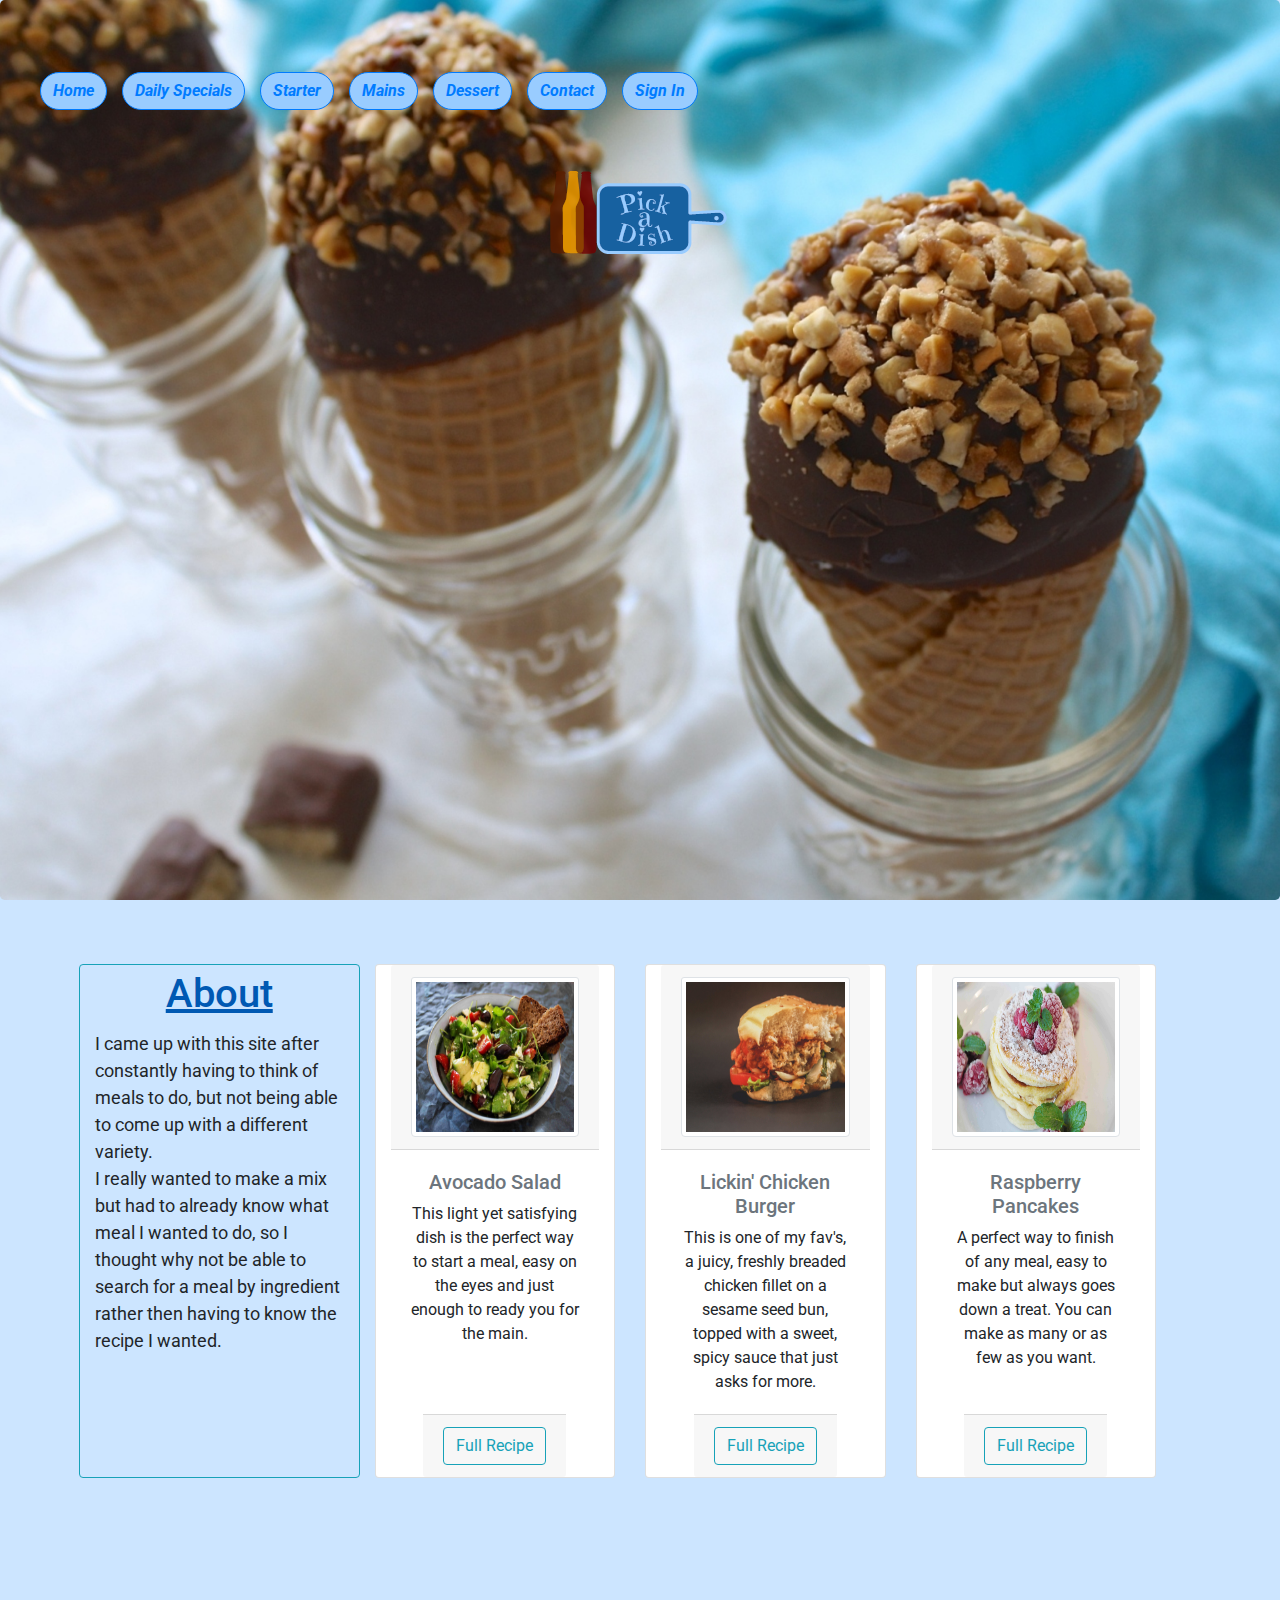
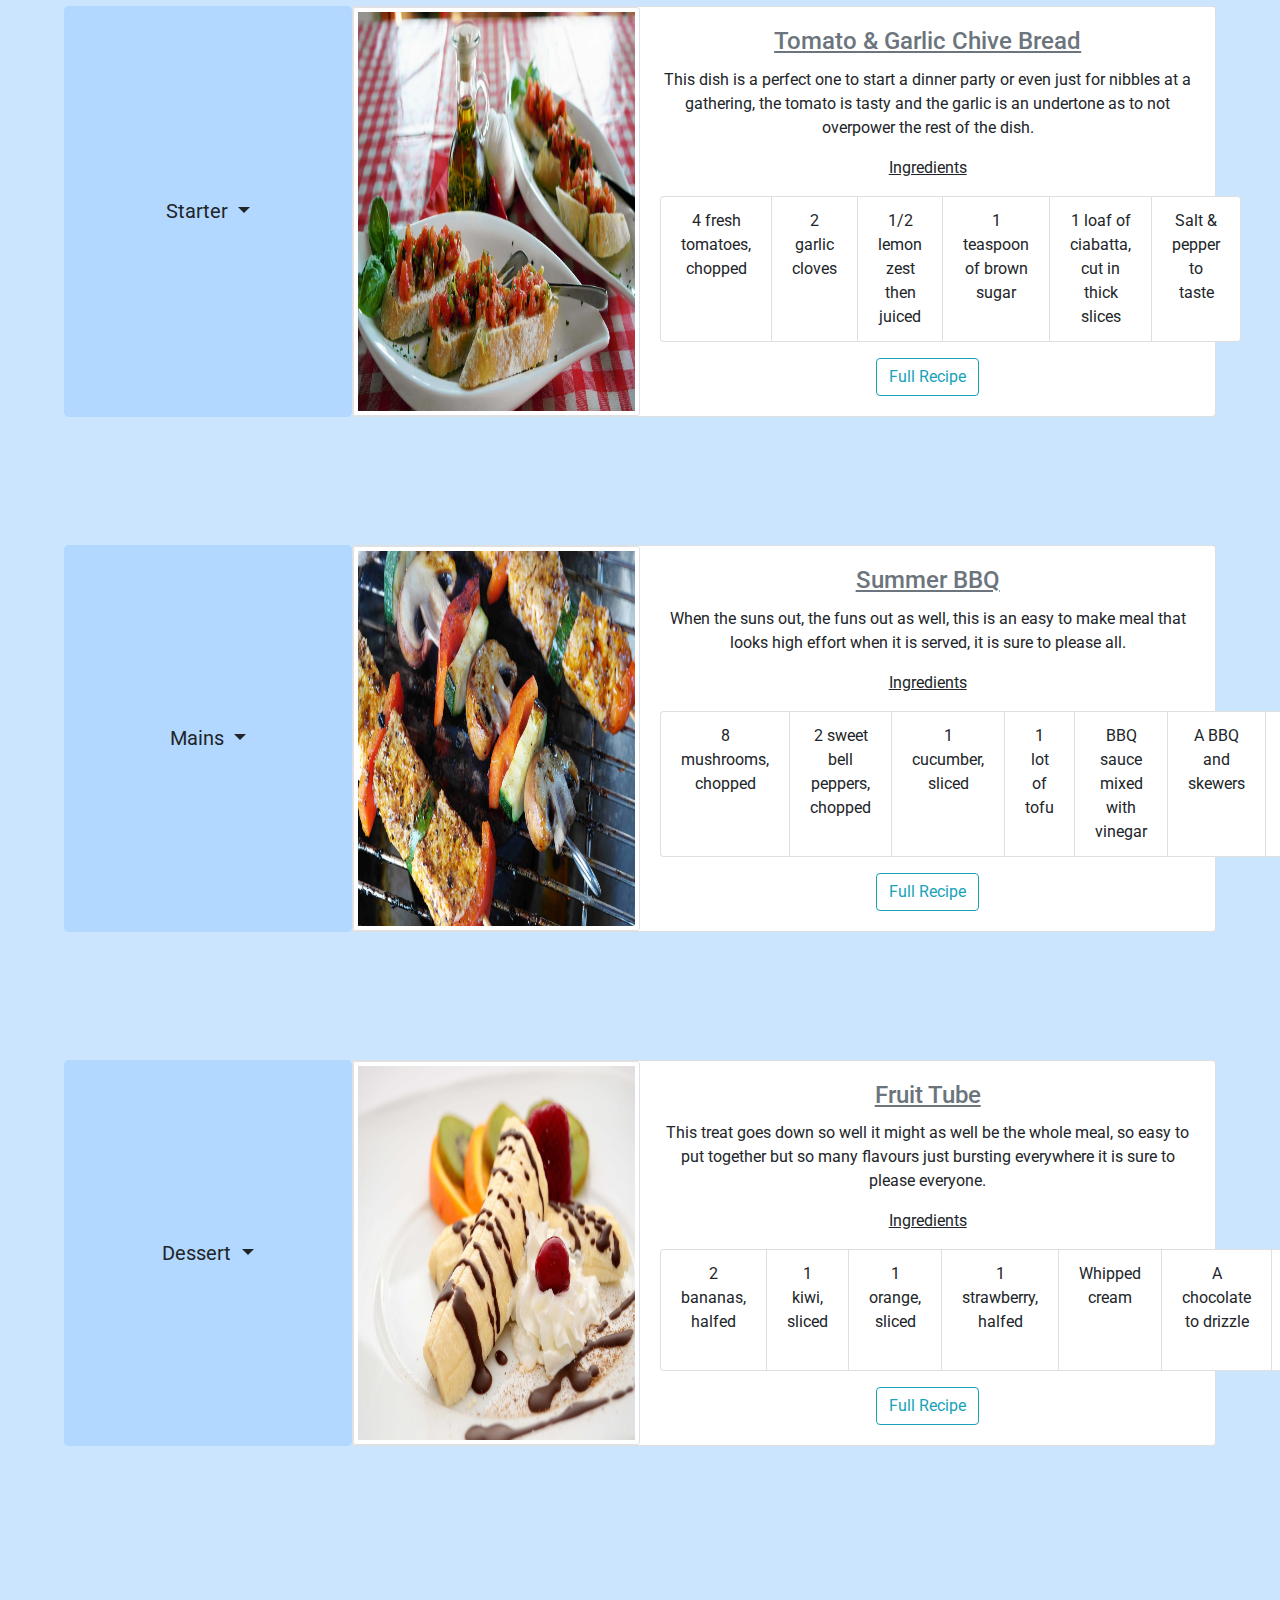
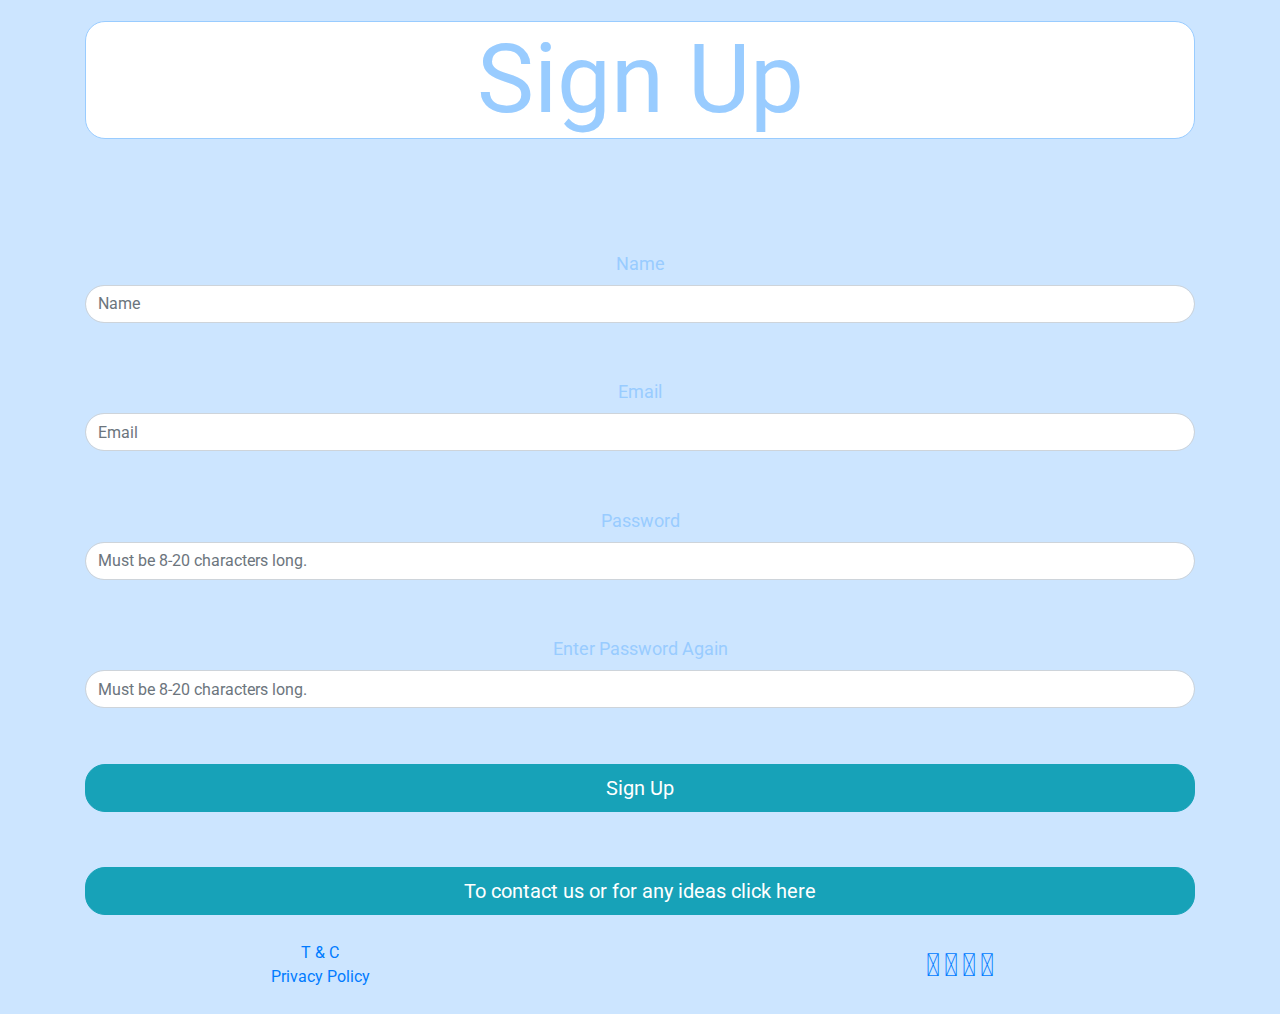
<file: index.html>
<!DOCTYPE html>
<html lang="en">

<head>

    <!---------------------------Viewport--------------------------------->

    <meta charset="UTF-8">
    <meta name="viewport" content="width=device-width, initial-scale=1.0">
    <meta http-equiv="X-UA-Compatible" content="ie=edge">
    <!------------------- Bootstrap & Fontawesome CSS --------------------->
    <link rel="stylesheet" href="https://stackpath.bootstrapcdn.com/bootstrap/4.3.1/css/bootstrap.min.css" integrity="sha384-ggOyR0iXCbMQv3Xipma34MD+dH/1fQ784/j6cY/iJTQUOhcWr7x9JvoRxT2MZw1T" crossorigin="anonymous">
    <script src="https://stackpath.bootstrapcdn.com/bootstrap/4.3.1/js/bootstrap.min.js" integrity="sha384-JjSmVgyd0p3pXB1rRibZUAYoIIy6OrQ6VrjIEaFf/nJGzIxFDsf4x0xIM+B07jRM" crossorigin="anonymous"></script>
    <link rel="stylesheet" href="https://stackpath.bootstrapcdn.com/font-awesome/4.7.0/css/font-awesome.min.css" type="text/css" />
    <link rel="stylesheet" href="https://use.fontawesome.com/releases/v5.7.2/css/all.css" integrity="sha384-fnmOCqbTlWIlj8LyTjo7mOUStjsKC4pOpQbqyi7RrhN7udi9RwhKkMHpvLbHG9Sr" crossorigin="anonymous">
    <link rel="stylesheet" href="assets/css/style.css" type="text/css" />
    <title>Project One</title>
</head>

<body>

    <!------------------------Navbar/Header-------------------------------->

    <div class="jumbotron" id="cover">
        <nav class="nav navbar-default nav-center navbar-fixed-top navbar-expand-md">
            <button class="navbar-toggler btn-nav" type="button" data-toggle="collapse" data-target="#navbarToggler" aria-controls="navbarToggler" aria-expanded="false" aria-label="Toggle navigation"><i class="fas fa-hamburger fa-lg"></i>
            </button>
            <div class="collapse navbar-collapse " id="navbarToggler">
                <ul class="navbar-nav mr-auto mt-2 mt-lg-0 pagination ">
                    <li class="nav-link page-item"><a class="page-link" href="index.html"><span class="sr-only">(current)</span>Home</a></li>
                    <li class="nav-link page-item"><a class="page-link" href="#dailydish">Daily Specials</a></li>
                    <li class="nav-link page-item"><a class="page-link" href="#starter">Starter</a></li>
                    <li class="nav-link page-item"><a class="page-link" href="#main">Mains</a></li>
                    <li class="nav-link page-item"><a class="page-link" href="#dessert">Dessert</a></li>
                    <li class="nav-link page-item"><a class="page-link" href="#contact">Contact</a></li>
                    <li class="nav-link page-item"><a class="page-link" href="#" data-toggle="modal" data-target="#signinmodal">Sign In</a>
                        <div class="modal fade" id="signinmodal" tabindex="-1" role="dialog" aria-labelledby="signinmodal" aria-hidden="true">
                            <div class="modal-dialog" role="document">
                                <div class="modal-content">
                                    <div class="modal-header">
                                        <h5 class="modal-title" id="signinbuttonmodal">Sign In</h5>
                                        <button type="button" class="close" data-dismiss="modal" aria-label="Close">
                                          <span aria-hidden="true">&times;</span>
                                        </button>
                                    </div>
                                    <div class="modal-body">
                                        <form>
                                            <div class="form-group">
                                                <label for="email">Email address</label>
                                                <input type="email" class="form-control" id="emailsignin" aria-describedby="emailsignin" placeholder="Enter email" required>
                                            </div>
                                            <div class="form-group">
                                                <label for="password">Password</label>
                                                <input type="password" class="form-control" id="passwordinput" placeholder="Password" required>
                                            </div>
                                            <button type="submit" value="send" class="btn btn-primary">Submit</button>
                                        </form>
                                    </div>
                                    <div class="modal-footer">
                                    </div>
                                </div>
                            </div>
                        </div>
                    </li>
                </ul>
            </div>
        </nav>
        <a href="index.html"><img src="assets/images/small-logo.png" class="rounded mx-auto d-block" alt="logo"></a>
    </div>

    <!------------------------Random Dishes-------------------------------->

    <section class="section-padding" id="dailydish">
        <div class="container-fluid">
            <div class="container-fluid hidden-md">
                <div class="row">
                    <div class="col-3 border border-info rounded">
                        <h1 class="text-center about-header">About</h1>
                        <p class="about-text">I came up with this site after constantly having to think of meals to do, but not being able to come up with a different variety.<br> I really wanted to make a mix but had to already know what meal I wanted to do, so I thought
                            why not be able to search for a meal by ingredient rather then having to know the recipe I wanted.<br>

                        </p>
                    </div>
                    <div class="card-deck col-9">
                        <div class="card col-sm-4 dish">
                            <div class="card-header">
                                <img src="assets/images/starter/avocado-salad-starter.jpg" class="card-img-top wrapper-img img-thumbnail" alt="Avocado">
                            </div>
                            <div class="card-body">
                                <h5 class="text-muted">Avocado Salad</h5>
                                <p class="card-text">This light yet satisfying dish is the perfect way to start a meal, easy on the eyes and just enough to ready you for the main.</p>
                            </div>
                            <div class="card-footer"><a href="avocado-starter.html" class="btn btn-outline-info">Full Recipe</a></div>
                        </div>
                        <div class="card col-sm-4 dish">
                            <div class="card-header">
                                <img src="assets/images/main/burger-main.jpg" class="card-img-top wrapper-img img-thumbnail" alt="Burger">
                            </div>
                            <div class="card-body">
                                <h5 class="text-muted">Lickin' Chicken Burger</h5>
                                <p class="card-text">This is one of my fav's, a juicy, freshly breaded chicken fillet on a sesame seed bun, topped with a sweet, spicy sauce that just asks for more.</p>
                            </div>
                            <div class="card-footer"><a href="burger-main.html" class="btn btn-outline-info">Full Recipe</a></div>
                        </div>
                        <div class="card col-sm-4 dish">
                            <div class="card-header">
                                <img src="assets/images/dessert/raspberry-dessert.jpg" class="card-img-top wrapper-img img-thumbnail" alt="Raspberry">
                            </div>
                            <div class="card-body">
                                <h5 class="text-muted">Raspberry Pancakes</h5>
                                <p class="card-text">A perfect way to finish of any meal, easy to make but always goes down a treat. You can make as many or as few as you want.</p>
                            </div>
                            <div class="card-footer"><a href="raspberry-dessert.html" class="btn btn-outline-info">Full Recipe</a></div>
                        </div>
                    </div>
                </div>
            </div>
            <div class="container-fluid show-md">
                <div class="row">
                    <div class="col-12">
                        <div class="card-header">
                            <h2 class="text-center"><i>Random Recipe</i></h2>
                        </div>
                        <img src="assets/images/main/burger-main.jpg" class="card-img-top img-thumbnail" alt="...">
                        <div class="card-body">
                            <h5 class="text-center text-muted">Lickin' Chicken Burger</h5>
                            <p class="card-text text-center">This is one of my fav's, a juicy, fresh breaded chicken fillet on a sesame seed bun, topped with a sweet, spicy sauce that just asks for more.</p>
                            <p class="card-text "><u>Ingredients</u>
                                <ul class="list-group list-group-horizontal-md ">
                                    <li class="list-group-item ">Chicken breast fillets</li>
                                    <li class="list-group-item ">Breadcrumbs</li>
                                    <li class="list-group-item ">1 tomato, chopped</li>
                                    <li class="list-group-item ">1 onion, chopped</li>
                                    <li class="list-group-item ">Seeded burger bun</li>
                                    <li class="list-group-item ">Rocket or lettuce, washed</li>
                                    <li class="list-group-item ">Tomato puree</li>
                                    <li class="list-group-item ">Chilli powder, 1 tbsp</li>
                                    <li class="list-group-item ">Flour</li>
                                    <li class="list-group-item ">Milk or eggs, to coat</li>
                                    <li class="list-group-item ">Seasonings to choice</li>
                                </ul>
                        </div>
                        <div class="card-footer text-center"><a href="burger-main.html" class="btn btn-outline-info">Full Recipe</a></div>
                    </div>
                </div>
            </div>
        </div>
    </section>

    <!------------------------Main Content-------------------------------->

    <section class="background-img-main">

        <!------------------------Starter-------------------------------->

        <section class="section-padding" id="starter">
            <div class="container-fluid no-padding">
                <div class="row no-gutters">
                    <div class="col-sm-12 col-xl-3 btn-group dropdown-border">
                        <button class="btn btn-theme btn-lg dropdown-toggle" type="button" data-toggle="dropdown" aria-haspopup="true" aria-expanded="false" data-offset="40%,10">Starter
                        </button>
                        <div class="dropdown-menu" style="position: absolute; will-change: transform; top: 0px; left: 0px; transform: translate3d(3px, 185px, 0px);">
                            <a class="dropdown-item" href="avocado-starter.html">Salad</a>
                            <a class="dropdown-item disabled" href="#">Soup</a>
                            <a class="dropdown-item" href="tomato-starter.html">Bread</a>
                            <div class="dropdown-divider"></div>
                            <a class="dropdown-item disabled" href="#">Random</a>
                        </div>
                    </div>
                    <div class="col-sm-12 col-xl-9">
                        <div class="card mb-3 dish" style="max-width: 540px;">
                            <div class="row no-gutters">
                                <div class="col-xl-4">
                                    <img src="assets/images/starter/garlic-chive-starter.jpg" class="card-img img-thumbnail img-md" alt="...">
                                </div>
                                <div class="col-xl-8">
                                    <div class="card-body">
                                        <h4 class="card-title text-muted"><u>Tomato & Garlic Chive Bread</u></h4>
                                        <p class="card-text">This dish is a perfect one to start a dinner party or even just for nibbles at a gathering, the tomato is tasty and the garlic is an undertone as to not overpower the rest of the dish.</p>
                                        <p class="car-text"><u>Ingredients</u>
                                            <ul class="list-group list-group-horizontal-xl">
                                                <li class="list-group-item">4 fresh tomatoes, chopped</li>
                                                <li class="list-group-item">2 garlic cloves</li>
                                                <li class="list-group-item">1/2 lemon zest then juiced</li>
                                                <li class="list-group-item">1 teaspoon of brown sugar</li>
                                                <li class="list-group-item">1 loaf of ciabatta, cut in thick slices</li>
                                                <li class="list-group-item">Salt & pepper to taste</li>
                                            </ul>
                                        </p>
                                        <p class="card-text"><a href="tomato-starter.html" class="btn btn-outline-info">Full Recipe</a></p>
                                    </div>
                                </div>
                            </div>
                        </div>
                    </div>
                </div>
            </div>
        </section>
        <!------------------------Main-------------------------------->

        <section class="section-padding" id="main">
            <div class="container-fluid no-padding">
                <div class="row no-gutters">
                    <div class="col-sm-12 col-xl-3 btn-group dropdown-border">
                        <button class="btn btn-theme btn-lg dropdown-toggle" type="button" data-toggle="dropdown" aria-haspopup="true" aria-expanded="false" data-offset="40%,10">Mains
                        </button>
                        <div class="dropdown-menu" style="position: absolute; will-change: transform; top: 0px; left: 0px; transform: translate3d(3px, 185px, 0px);">
                            <a class="dropdown-item" href="burger-main.html">Chicken</a>
                            <a class="dropdown-item disabled" href="#">Lamb</a>
                            <a class="dropdown-item disabled" href="#">Steak</a>
                            <a class="dropdown-item" href="summer-bbq-main.html">Vegetable</a>
                            <div class="dropdown-divider"></div>
                            <a class="dropdown-item disabled" href="#">Random</a>
                        </div>
                    </div>
                    <div class="col-sm-12 col-xl-9">
                        <div class="card mb-3 dish" style="max-width: 540px;">
                            <div class="row no-gutters">
                                <div class="col-xl-4">
                                    <img src="assets/images/main/summer-bbq-main.jpg" class="card-img img-thumbnail img-md" alt="...">
                                </div>
                                <div class="col-xl-8">
                                    <div class="card-body">
                                        <h4 class="card-title text-muted"><u>Summer BBQ</u></h4>
                                        <p class="card-text ">When the suns out, the funs out as well, this is an easy to make meal that looks high effort when it is served, it is sure to please all.</p>
                                        <p class="card-text "><u>Ingredients</u>
                                            <ul class="list-group list-group-horizontal-xl ">
                                                <li class="list-group-item ">8 mushrooms, chopped</li>
                                                <li class="list-group-item ">2 sweet bell peppers, chopped</li>
                                                <li class="list-group-item ">1 cucumber, sliced</li>
                                                <li class="list-group-item ">1 lot of tofu</li>
                                                <li class="list-group-item ">BBQ sauce mixed with vinegar</li>
                                                <li class="list-group-item ">A BBQ and skewers</li>
                                                <li class="list-group-item ">Salt & pepper to taste</li>
                                            </ul>
                                        </p>
                                        <p class="card-text"><a href="summer-bbq-main.html" class="btn btn-outline-info">Full Recipe</a></p>
                                    </div>
                                </div>
                            </div>
                        </div>
                    </div>
                </div>
            </div>
        </section>

        <!------------------------Dessert-------------------------------->

        <section class="section-padding" id="dessert">
            <div class="container-fluid no-padding">
                <div class="row no-gutters">
                    <div class="col-sm-12 col-xl-3 btn-group dropdown-border">
                        <button class="btn btn-theme btn-lg dropdown-toggle" type="button" data-toggle="dropdown" aria-haspopup="true" aria-expanded="false" data-offset="40%,10">Dessert
                        </button>
                        <div class="dropdown-menu" style="position: absolute; will-change: transform; top: 0px; left: 0px; transform: translate3d(3px, 185px, 0px);">
                            <a class="dropdown-item disabled" href="#">Chocolate</a>
                            <a class="dropdown-item" href="fruit-tube-dessert.html">Fruit</a>
                            <a class="dropdown-item" href="raspberry-dessert.html">Sweet</a>
                            <div class="dropdown-divider"></div>
                            <a class="dropdown-item disabled" href="#">Random</a>
                        </div>
                    </div>
                    <div class="col-sm-12 col-xl-9">
                        <div class="card mb-3 dish" style="max-width: 540px;">
                            <div class="row no-gutters">
                                <div class="col-xl-4">
                                    <img src="assets/images/dessert/fruit-tube-dessert.jpg" class="card-img img-thumbnail img-md" alt="...">
                                </div>
                                <div class="col-xl-8">
                                    <div class="card-body">
                                        <h4 class="card-title text-muted"><u>Fruit Tube</u></h4>
                                        <p class="card-text">This treat goes down so well it might as well be the whole meal, so easy to put together but so many flavours just bursting everywhere it is sure to please everyone.</p>
                                        <p class="card-text "><u>Ingredients</u>
                                            <ul class="list-group list-group-horizontal-xl ">
                                                <li class="list-group-item ">2 bananas, halfed</li>
                                                <li class="list-group-item ">1 kiwi, sliced</li>
                                                <li class="list-group-item ">1 orange, sliced</li>
                                                <li class="list-group-item ">1 strawberry, halfed</li>
                                                <li class="list-group-item ">Whipped cream</li>
                                                <li class="list-group-item ">A chocolate to drizzle</li>
                                                <li class="list-group-item ">A biscuit to crumble</li>
                                            </ul>
                                        </p>
                                        <p class="card-text"><a href="fruit-tube-dessert.html" class="btn btn-outline-info">Full Recipe</a>
                                    </div>
                                </div>
                            </div>
                        </div>
                    </div>
                </div>
            </div>
        </section>

        <!------------------------Contact-------------------------------->

        <section class="">
            <div class="container">
                <div class="row center">
                    <div class="col-12 contact-col">
                        <h1 class="contact-header display-1"><strong>Sign Up</strong></h1>
                        <form id="contact-form">
                            <div class="form-group contact-form">
                                <label for="text">Name</label>
                                <input type="text" class="form-control form-border" id="exampleInputName" aria-describedby="inputName" placeholder="Name" required>
                            </div>
                            <div class="form-group contact-form">
                                <label for="email">Email</label>
                                <input type="email" class="form-control form-border" id="exampleInputEmail" aria-describedby="inputEmail" placeholder="Email" required>
                            </div>
                            <div class="form-group contact-form">
                                <label for="password">Password</label>
                                <input type="password" id="exampleInputPassword1" class="form-control form-border" placeholder="Must be 8-20 characters long." aria-describedby="inputPassword" required>
                                <div class="form-group contact-form">
                                    <label for="password">Enter Password Again</label>
                                    <input type="password" id="exampleInputPassword2" class="form-control form-border" placeholder="Must be 8-20 characters long." aria-describedby="inputPassword" required>
                                </div>
                                <button type="submit" value="send" class="btn btn-info btn-lg btn-block form-border btn-signup">Sign Up</button>
                            </div>
                        </form>
                        <button id="contact" type="button" class="btn btn-info btn-lg btn-block form-border btn-ideas" data-toggle="modal" data-target="#finishsubmit">To contact us or for any ideas click here</button>
                        <div class="modal fade" id="finishsubmit" tabindex="-1" role="dialog" aria-labelledby="finishsubmit" aria-hidden="true">
                            <div class="modal-dialog modal-dialog-centered" role="document">
                                <div class="modal-content">
                                    <div class="modal-header">
                                        <h5 class="modal-title" id="modaltitle">Submit a recipe or idea</h5>
                                        <button type="button" class="close" data-dismiss="modal" aria-label="Close">
                                              <span aria-hidden="true">&times;</span>
                                            </button>
                                    </div>
                                    <div class="modal-body">
                                        <form>
                                            <div class="form-group">
                                                <label for="recipenameinput">Name</label>
                                                <input type="text" class="form-control" id="recipenameinput" placeholder="Enter Your Name" required>
                                            </div>
                                            <div class="form-group">
                                                <label for="recipeemail">Email address</label>
                                                <input type="email" class="form-control" id="recipeemail" placeholder="Enter Your Email" required>
                                            </div>
                                            <div class="form-group">
                                                <label for="recipeidea">Enter text</label>
                                                <textarea class="form-control" id="recipeidea" rows="8" required></textarea>
                                            </div>
                                    </div>
                                    <div class="modal-footer">
                                        <button type="submit" class="btn btn-info">Send</button>
                                        <button type="button" class="btn btn-secondary" data-dismiss="modal">Close</button>
                                    </div>
                                    </form>
                                </div>
                            </div>
                        </div>
                    </div>
                </div>
            </div>
            </div>
        </section>
    </section>

    <!------------------------Footer-------------------------------->

    <footer class="" id="social">
        <div class="container-fluid no-gutters text-center">
            <div class="row">
                <div class="col">
                    <a href="tandc.html" class="footnote" target="_blank">T & C<br>Privacy Policy</a>
                </div>
                <br>
                <div class="col links">
                    <a class="" href="https://www.facebook.com/" target="_blank">
                    <i class="fab fa-facebook fa-2x"></i>
                </a>
                    <a class="" href="https://www.instagram.com/" target="_blank">
                    <i class="fab fa-instagram fa-2x"></i>
                </a>
                    <a class="" href="https://twitter.com/" target="_blank">
                    <i class="fab fa-twitter fa-2x"></i>
                </a>
                    <a class="" href="https://www.linkedin.com/" target="_blank">
                    <i class="fab fa-linkedin fa-2x"></i>
                </a>
                </div>
            </div>
        </div>
    </footer>

    <!--------------- jQuery, Popper.js & Bootstrap JS ---------------------->

    <script src="https://code.jquery.com/jquery-3.3.1.slim.min.js" integrity="sha384-q8i/X+965DzO0rT7abK41JStQIAqVgRVzpbzo5smXKp4YfRvH+8abtTE1Pi6jizo" crossorigin="anonymous"></script>
    <script src="https://cdnjs.cloudflare.com/ajax/libs/popper.js/1.14.7/umd/popper.min.js" integrity="sha384-UO2eT0CpHqdSJQ6hJty5KVphtPhzWj9WO1clHTMGa3JDZwrnQq4sF86dIHNDz0W1" crossorigin="anonymous"></script>
    <script src="https://stackpath.bootstrapcdn.com/bootstrap/4.3.1/js/bootstrap.min.js" integrity="sha384-JjSmVgyd0p3pXB1rRibZUAYoIIy6OrQ6VrjIEaFf/nJGzIxFDsf4x0xIM+B07jRM" crossorigin="anonymous"></script>
</body>

</html>
</file>
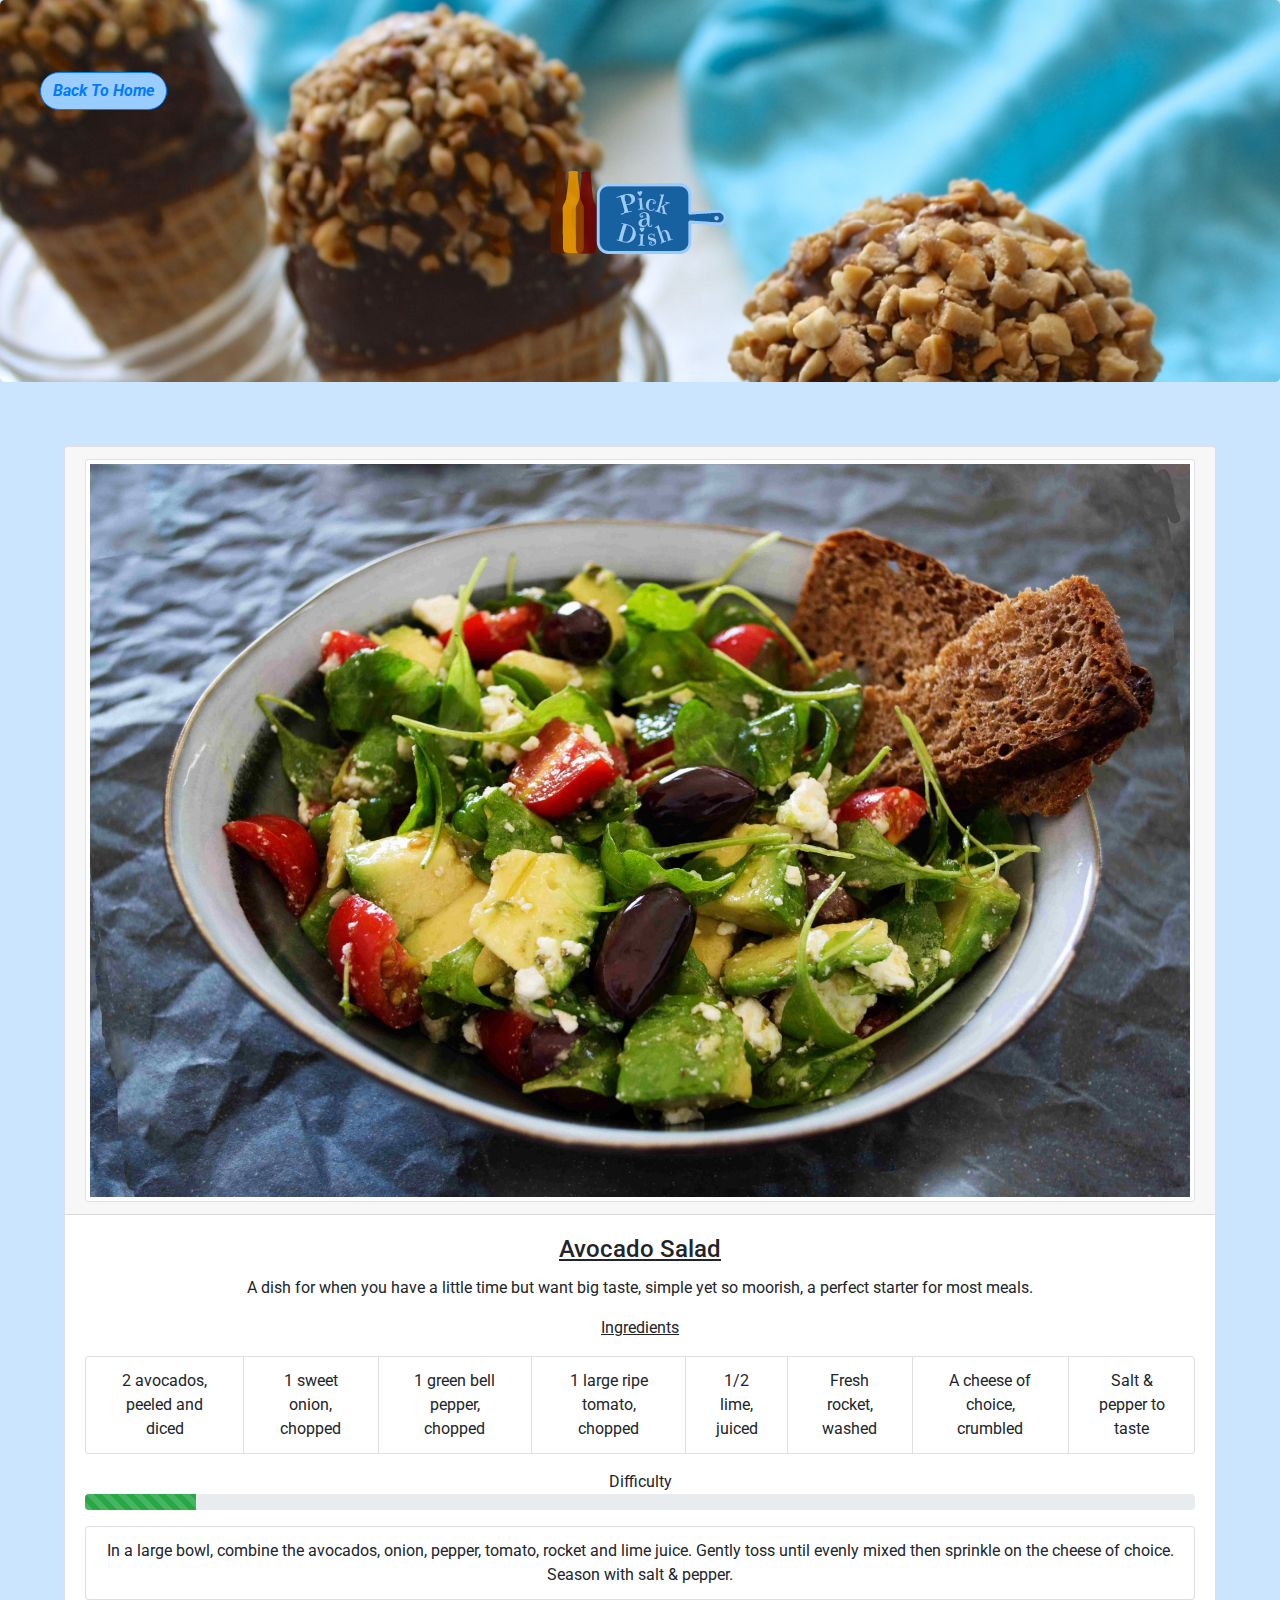
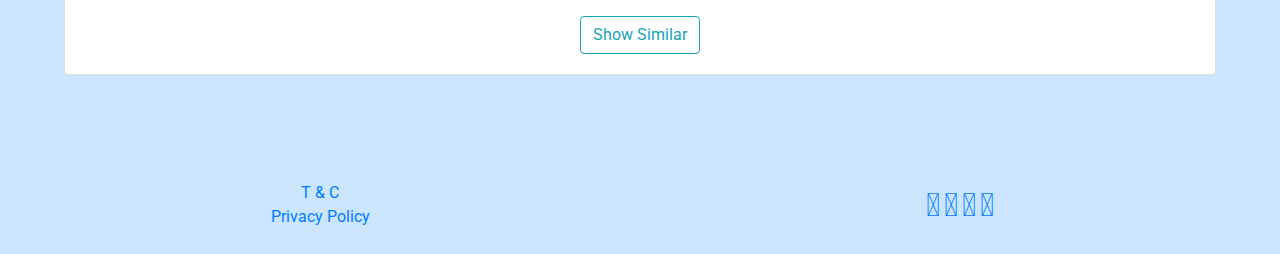
<file: avocado-starter.html>
<!DOCTYPE html>
<html lang="en">

<head>

    <!---------------------------Viewport--------------------------------->

    <meta charset="UTF-8">
    <meta name="viewport" content="width=device-width, initial-scale=1.0">
    <meta http-equiv="X-UA-Compatible" content="ie=edge">
    <!------------------- Bootstrap & Fontawesome CSS --------------------->
    <link rel="stylesheet" href="https://stackpath.bootstrapcdn.com/bootstrap/4.3.1/css/bootstrap.min.css" integrity="sha384-ggOyR0iXCbMQv3Xipma34MD+dH/1fQ784/j6cY/iJTQUOhcWr7x9JvoRxT2MZw1T" crossorigin="anonymous">
    <script src="https://stackpath.bootstrapcdn.com/bootstrap/4.3.1/js/bootstrap.min.js" integrity="sha384-JjSmVgyd0p3pXB1rRibZUAYoIIy6OrQ6VrjIEaFf/nJGzIxFDsf4x0xIM+B07jRM" crossorigin="anonymous"></script>
    <link rel="stylesheet" href="https://stackpath.bootstrapcdn.com/font-awesome/4.7.0/css/font-awesome.min.css" type="text/css" />
    <link rel="stylesheet" href="https://use.fontawesome.com/releases/v5.7.2/css/all.css" integrity="sha384-fnmOCqbTlWIlj8LyTjo7mOUStjsKC4pOpQbqyi7RrhN7udi9RwhKkMHpvLbHG9Sr" crossorigin="anonymous">
    <link rel="stylesheet" href="assets/css/style.css" type="text/css" />
    <title>Project One</title>
</head>

<body>

    <!------------------------Navbar/Header-------------------------------->

    <div class="jumbotron" id="recipe-cover">
        <nav class="nav navbar-default nav-center navbar-fixed-top navbar-expand-md">
            <button class="navbar-toggler btn-nav" type="button" data-toggle="collapse" data-target="#navbarToggler" aria-controls="navbarToggler" aria-expanded="false" aria-label="Toggle navigation"><i class="fas fa-hamburger fa-lg"></i>
            </button>
            <div class="collapse navbar-collapse " id="navbarToggler">
                <ul class="navbar-nav mr-auto mt-2 mt-lg-0 pagination ">
                    <li class="nav-link page-item"><a class="page-link" href="index.html">Back To Home</a></li>
                </ul>
            </div>
        </nav>
        <a href="index.html"><img src="assets/images/small-logo.png" class="rounded mx-auto d-block" alt="logo"></img></a>
    </div>

    <!------------------------Recipe-------------------------------->

    <section class="section-padding">
        <div class="container-fluid no-padding">
            <div class="card mb-3 text-center" style="width: 100%;">
                <div class=" card-header ">
                    <img src="assets/images/starter/avocado-salad-starter.jpg" class="card-img img-thumbnail img-md " alt="... ">
                </div>
                <div class="card-body ">
                    <h4 class="card-title "><u>Avocado Salad</u></h4>
                    <p class="card-text ">A dish for when you have a little time but want big taste, simple yet so moorish, a perfect starter for most meals.</p>
                    <p class="card-text "><u>Ingredients</u>
                        <ul class="list-group list-group-horizontal-xl ">
                            <li class="list-group-item ">2 avocados, peeled and diced</li>
                            <li class="list-group-item ">1 sweet onion, chopped</li>
                            <li class="list-group-item ">1 green bell pepper, chopped</li>
                            <li class="list-group-item ">1 large ripe tomato, chopped</li>
                            <li class="list-group-item ">1/2 lime, juiced</li>
                            <li class="list-group-item ">Fresh rocket, washed</li>
                            <li class="list-group-item ">A cheese of choice, crumbled</li>
                            <li class="list-group-item ">Salt & pepper to taste</li>
                        </ul>
                    </p>
                    <div class="container-fluid text-center">Difficulty</div>
                    <div class="progress">
                        <div class="progress-bar progress-bar-striped progress-bar-animated bg-success" role="progressbar" aria-valuenow="15" aria-valuemin="0" aria-valuemax="100" style="width: 10%"></div>
                    </div>
                    <p class="card-text">
                        <ol class="list-group">
                            <li class="list-group-item">In a large bowl, combine the avocados, onion, pepper, tomato, rocket and lime juice. Gently toss until evenly mixed then sprinkle on the cheese of choice. Season with salt & pepper.</li>
                        </ol>
                    </p>
                    <p class="card-text "><a href="summer-bbq-main.html" class="btn btn-outline-info ">Show Similar</a></p>
                </div>
            </div>
        </div>
        </div>
    </section>


    <!------------------------Footer-------------------------------->

    <footer class="" id="social">
        <div class="container-fluid no-gutters text-center">
            <div class="row">
                <div class="col">
                    <a href="tandc.html" class="" target="_blank">T & C<br>Privacy Policy</a>
                </div>
                <br>
                <div class="col links">
                    <a class="" href="https://www.facebook.com/" target="_blank">
                    <i class="fab fa-facebook fa-2x"></i>
                </a>
                    <a class="" href="https://www.instagram.com/" target="_blank">
                    <i class="fab fa-instagram fa-2x"></i>
                </a>
                    <a class="" href="https://twitter.com/" target="_blank">
                    <i class="fab fa-twitter fa-2x"></i>
                </a>
                    <a class="" href="https://www.linkedin.com/" target="_blank">
                    <i class="fab fa-linkedin fa-2x"></i>
                </a>
                </div>
            </div>
        </div>
    </footer>

    <!--------------- jQuery, Popper.js & Bootstrap JS ---------------------->

    <script src="https://code.jquery.com/jquery-3.3.1.slim.min.js " integrity="sha384-q8i/X+965DzO0rT7abK41JStQIAqVgRVzpbzo5smXKp4YfRvH+8abtTE1Pi6jizo " crossorigin="anonymous "></script>
    <script src="https://cdnjs.cloudflare.com/ajax/libs/popper.js/1.14.7/umd/popper.min.js " integrity="sha384-UO2eT0CpHqdSJQ6hJty5KVphtPhzWj9WO1clHTMGa3JDZwrnQq4sF86dIHNDz0W1 " crossorigin="anonymous "></script>
    <script src="https://stackpath.bootstrapcdn.com/bootstrap/4.3.1/js/bootstrap.min.js " integrity="sha384-JjSmVgyd0p3pXB1rRibZUAYoIIy6OrQ6VrjIEaFf/nJGzIxFDsf4x0xIM+B07jRM " crossorigin="anonymous "></script>
</body>

</html>
</file>
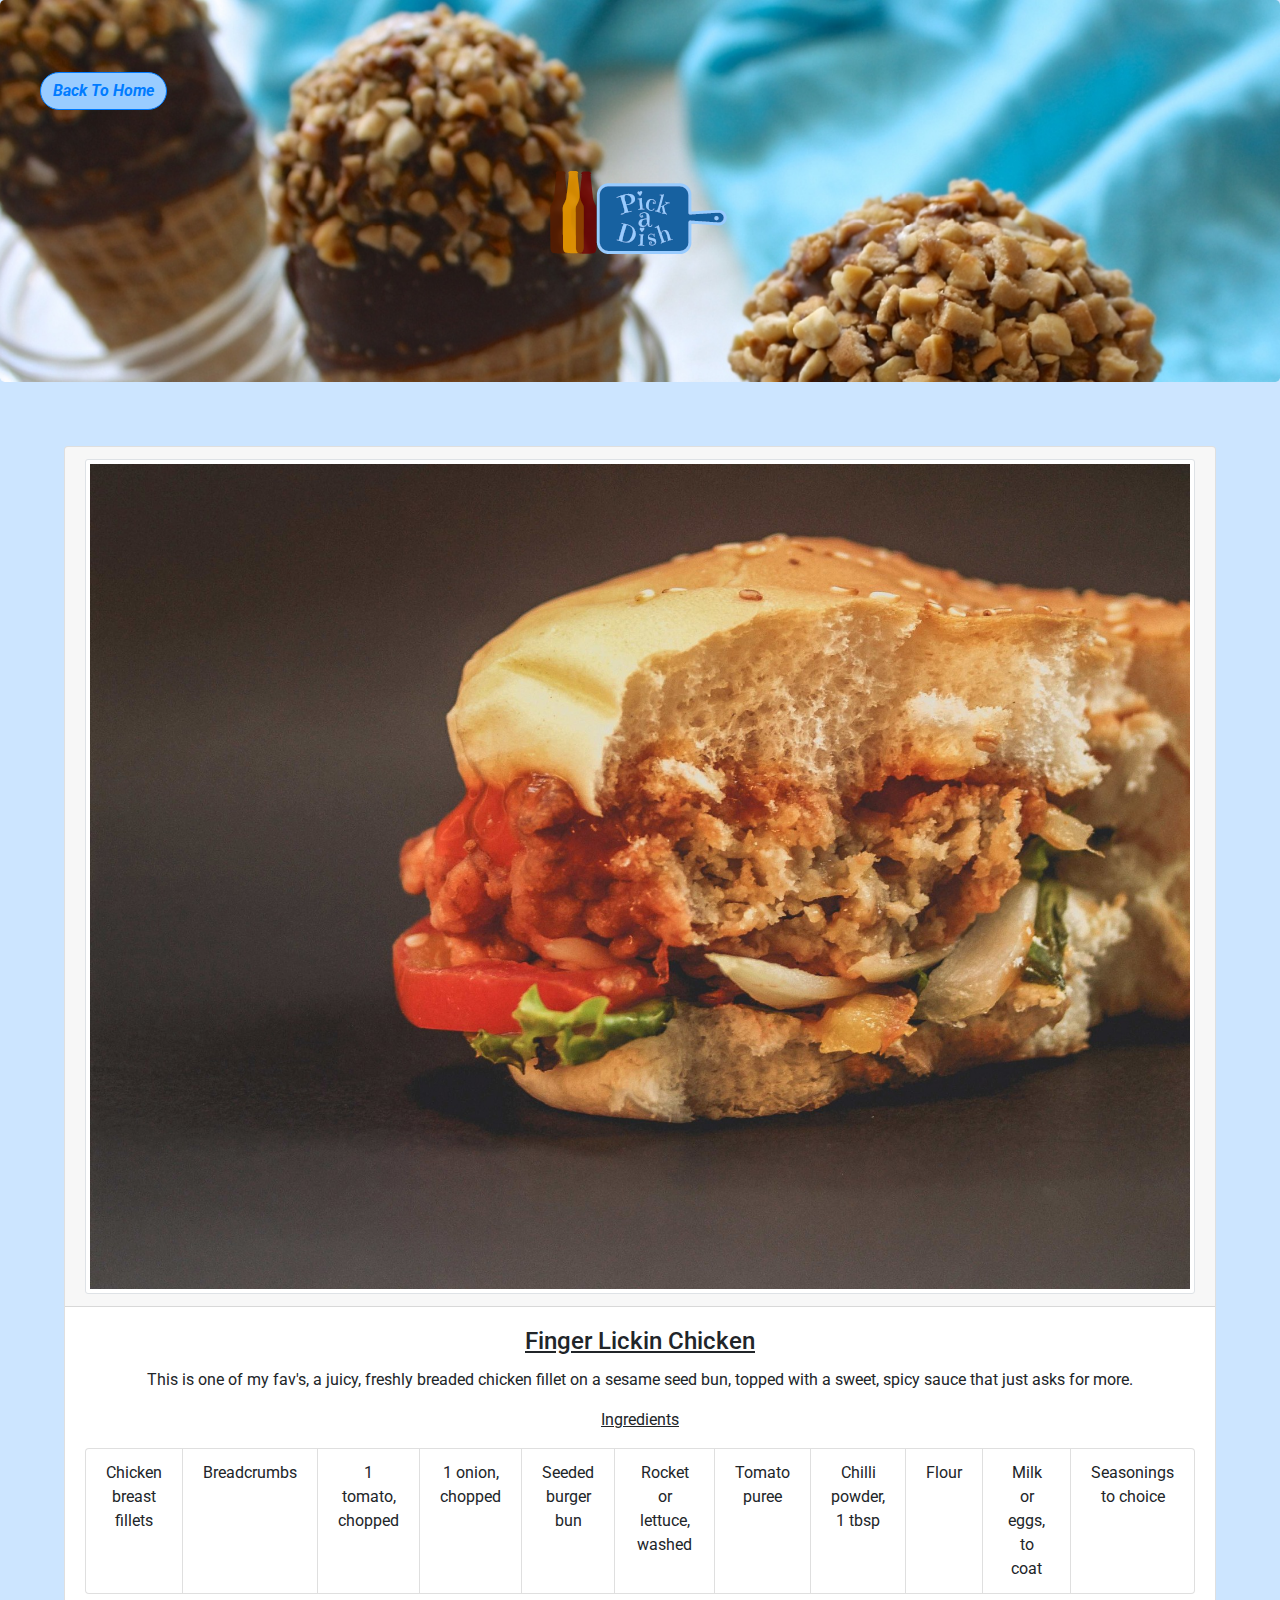
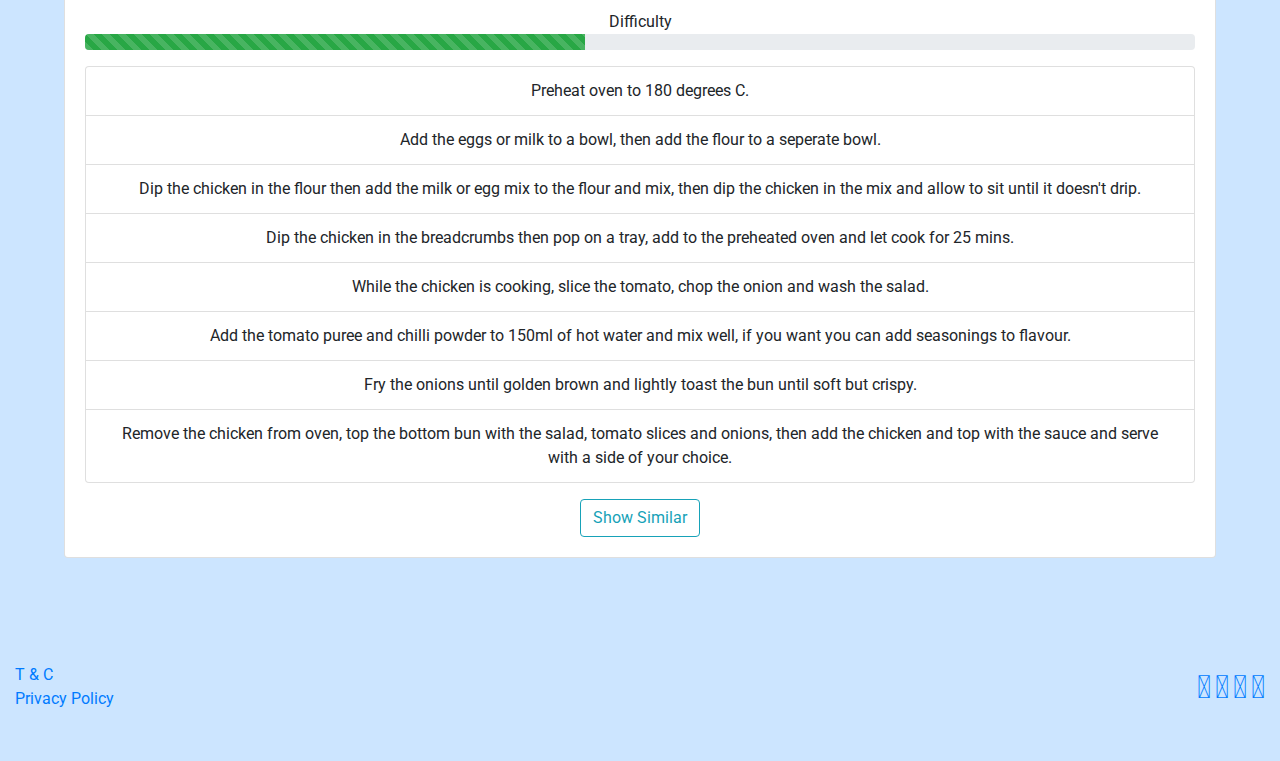
<file: burger-main.html>
<!DOCTYPE html>
<html lang="en">

<head>

    <!---------------------------Viewport--------------------------------->

    <meta charset="UTF-8">
    <meta name="viewport" content="width=device-width, initial-scale=1.0">
    <meta http-equiv="X-UA-Compatible" content="ie=edge">
    <!------------------- Bootstrap & Fontawesome CSS --------------------->
    <link rel="stylesheet" href="https://stackpath.bootstrapcdn.com/bootstrap/4.3.1/css/bootstrap.min.css" integrity="sha384-ggOyR0iXCbMQv3Xipma34MD+dH/1fQ784/j6cY/iJTQUOhcWr7x9JvoRxT2MZw1T" crossorigin="anonymous">
    <script src="https://stackpath.bootstrapcdn.com/bootstrap/4.3.1/js/bootstrap.min.js" integrity="sha384-JjSmVgyd0p3pXB1rRibZUAYoIIy6OrQ6VrjIEaFf/nJGzIxFDsf4x0xIM+B07jRM" crossorigin="anonymous"></script>
    <link rel="stylesheet" href="https://stackpath.bootstrapcdn.com/font-awesome/4.7.0/css/font-awesome.min.css" type="text/css" />
    <link rel="stylesheet" href="https://use.fontawesome.com/releases/v5.7.2/css/all.css" integrity="sha384-fnmOCqbTlWIlj8LyTjo7mOUStjsKC4pOpQbqyi7RrhN7udi9RwhKkMHpvLbHG9Sr" crossorigin="anonymous">
    <link rel="stylesheet" href="assets/css/style.css" type="text/css" />
    <title>Project One</title>
</head>

<body>

    <!------------------------Navbar/Header-------------------------------->

    <div class="jumbotron" id="recipe-cover">
        <nav class="nav navbar-default nav-center navbar-fixed-top navbar-expand-md">
            <button class="navbar-toggler btn-nav" type="button" data-toggle="collapse" data-target="#navbarToggler" aria-controls="navbarToggler" aria-expanded="false" aria-label="Toggle navigation"><i class="fas fa-hamburger fa-lg"></i>
            </button>
            <div class="collapse navbar-collapse " id="navbarToggler">
                <ul class="navbar-nav mr-auto mt-2 mt-lg-0 pagination ">
                    <li class="nav-link page-item"><a class="page-link" href="index.html">Back To Home</a></li>
                </ul>
            </div>
        </nav>
        <a href="index.html"><img src="assets/images/small-logo.png" class="rounded mx-auto d-block" alt="logo"></img></a>
    </div>

    <!------------------------Recipe-------------------------------->

    <section class="section-padding">
        <div class="container-fluid no-padding">
            <div class="card mb-3 text-center" style="width: 100%;">
                <div class=" card-header ">
                    <img src="/assets/images/main/burger-main.jpg" class="card-img img-thumbnail img-md " alt="... ">
                </div>
                <div class="card-body ">
                    <h4 class="card-title "><u>Finger Lickin Chicken</u></h4>
                    <p class="card-text">This is one of my fav's, a juicy, freshly breaded chicken fillet on a sesame seed bun, topped with a sweet, spicy sauce that just asks for more.</p>
                    <p class="card-text "><u>Ingredients</u>
                        <ul class="list-group list-group-horizontal-xl ">
                            <li class="list-group-item ">Chicken breast fillets</li>
                            <li class="list-group-item ">Breadcrumbs</li>
                            <li class="list-group-item ">1 tomato, chopped</li>
                            <li class="list-group-item ">1 onion, chopped</li>
                            <li class="list-group-item ">Seeded burger bun</li>
                            <li class="list-group-item ">Rocket or lettuce, washed</li>
                            <li class="list-group-item ">Tomato puree</li>
                            <li class="list-group-item ">Chilli powder, 1 tbsp</li>
                            <li class="list-group-item ">Flour</li>
                            <li class="list-group-item ">Milk or eggs, to coat</li>
                            <li class="list-group-item ">Seasonings to choice</li>
                        </ul>
                    </p>
                    <div class="container-fluid text-center">Difficulty</div>
                    <div class="progress">
                        <div class="progress-bar progress-bar-striped progress-bar-animated bg-success" role="progressbar" aria-valuenow="15" aria-valuemin="0" aria-valuemax="100" style="width: 45%"></div>
                    </div>
                    <p class="card-text">
                        <ol class="list-group">
                            <li class="list-group-item">Preheat oven to 180 degrees C.</li>
                            <li class="list-group-item">Add the eggs or milk to a bowl, then add the flour to a seperate bowl.</li>
                            <li class="list-group-item">Dip the chicken in the flour then add the milk or egg mix to the flour and mix, then dip the chicken in the mix and allow to sit until it doesn't drip.</li>
                            <li class="list-group-item">Dip the chicken in the breadcrumbs then pop on a tray, add to the preheated oven and let cook for 25 mins.</li>
                            <li class="list-group-item">While the chicken is cooking, slice the tomato, chop the onion and wash the salad.</li>
                            <li class="list-group-item">Add the tomato puree and chilli powder to 150ml of hot water and mix well, if you want you can add seasonings to flavour.</li>
                            <li class="list-group-item">Fry the onions until golden brown and lightly toast the bun until soft but crispy.</li>
                            <li class="list-group-item">Remove the chicken from oven, top the bottom bun with the salad, tomato slices and onions, then add the chicken and top with the sauce and serve with a side of your choice.</li>
                        </ol>
                    </p>
                    <p class="card-text "><a href="#" class="btn btn-outline-info ">Show Similar</a></p>
                </div>
            </div>
        </div>
        </div>
    </section>


    <!------------------------Footer-------------------------------->

    <footer class="" id="social">
        <div class="container-fluid no-gutters">
            <div class="row">
                <div class="col-xs-12 col-sm-6">
                    <a href="tandc.html" class="" target="_blank">T & C<br>Privacy Policy</a>
                </div>
                <div class="col-xs-12 col-sm-6 text-right links">
                    <a class="" href="https://www.facebook.com/" target="_blank">
                    <i class="fab fa-facebook fa-2x"></i>
                </a>
                    <a class="" href="https://www.instagram.com/" target="_blank">
                    <i class="fab fa-instagram fa-2x"></i>
                </a>
                    <a class="" href="https://twitter.com/" target="_blank">
                    <i class="fab fa-twitter fa-2x"></i>
                </a>
                    <a class="" href="https://www.linkedin.com/" target="_blank">
                    <i class="fab fa-linkedin fa-2x"></i>
                </a>
                </div>
            </div>
            <br>
            <div class="row">
                <div class="col-xs-12 col-sm-6"></div>
                <div class="col-xs-12 col-sm-6 text-right links">
                    <a class="" href="#" target="_blank">
                    <i class="fas fa-utensils fa-2x"></i>
                </a>
                    <a class="" href="#" target="_blank">
                    <i class="fas fa-hamburger fa-2x"></i>
                </a>
                    <a class="" href="#" target="_blank">
                    <i class="fas fa-cookie-bite fa-2x"></i>
                </a>
                    <a class="" href="#" target="_blank">
                    <i class="fas fa-hotdog fa-2x"></i>
                </a>
                </div>
            </div>
        </div>
    </footer>

    <!--------------- jQuery, Popper.js & Bootstrap JS ---------------------->

    <script src="https://code.jquery.com/jquery-3.3.1.slim.min.js " integrity="sha384-q8i/X+965DzO0rT7abK41JStQIAqVgRVzpbzo5smXKp4YfRvH+8abtTE1Pi6jizo " crossorigin="anonymous "></script>
    <script src="https://cdnjs.cloudflare.com/ajax/libs/popper.js/1.14.7/umd/popper.min.js " integrity="sha384-UO2eT0CpHqdSJQ6hJty5KVphtPhzWj9WO1clHTMGa3JDZwrnQq4sF86dIHNDz0W1 " crossorigin="anonymous "></script>
    <script src="https://stackpath.bootstrapcdn.com/bootstrap/4.3.1/js/bootstrap.min.js " integrity="sha384-JjSmVgyd0p3pXB1rRibZUAYoIIy6OrQ6VrjIEaFf/nJGzIxFDsf4x0xIM+B07jRM " crossorigin="anonymous "></script>
</body>

</html>
</file>
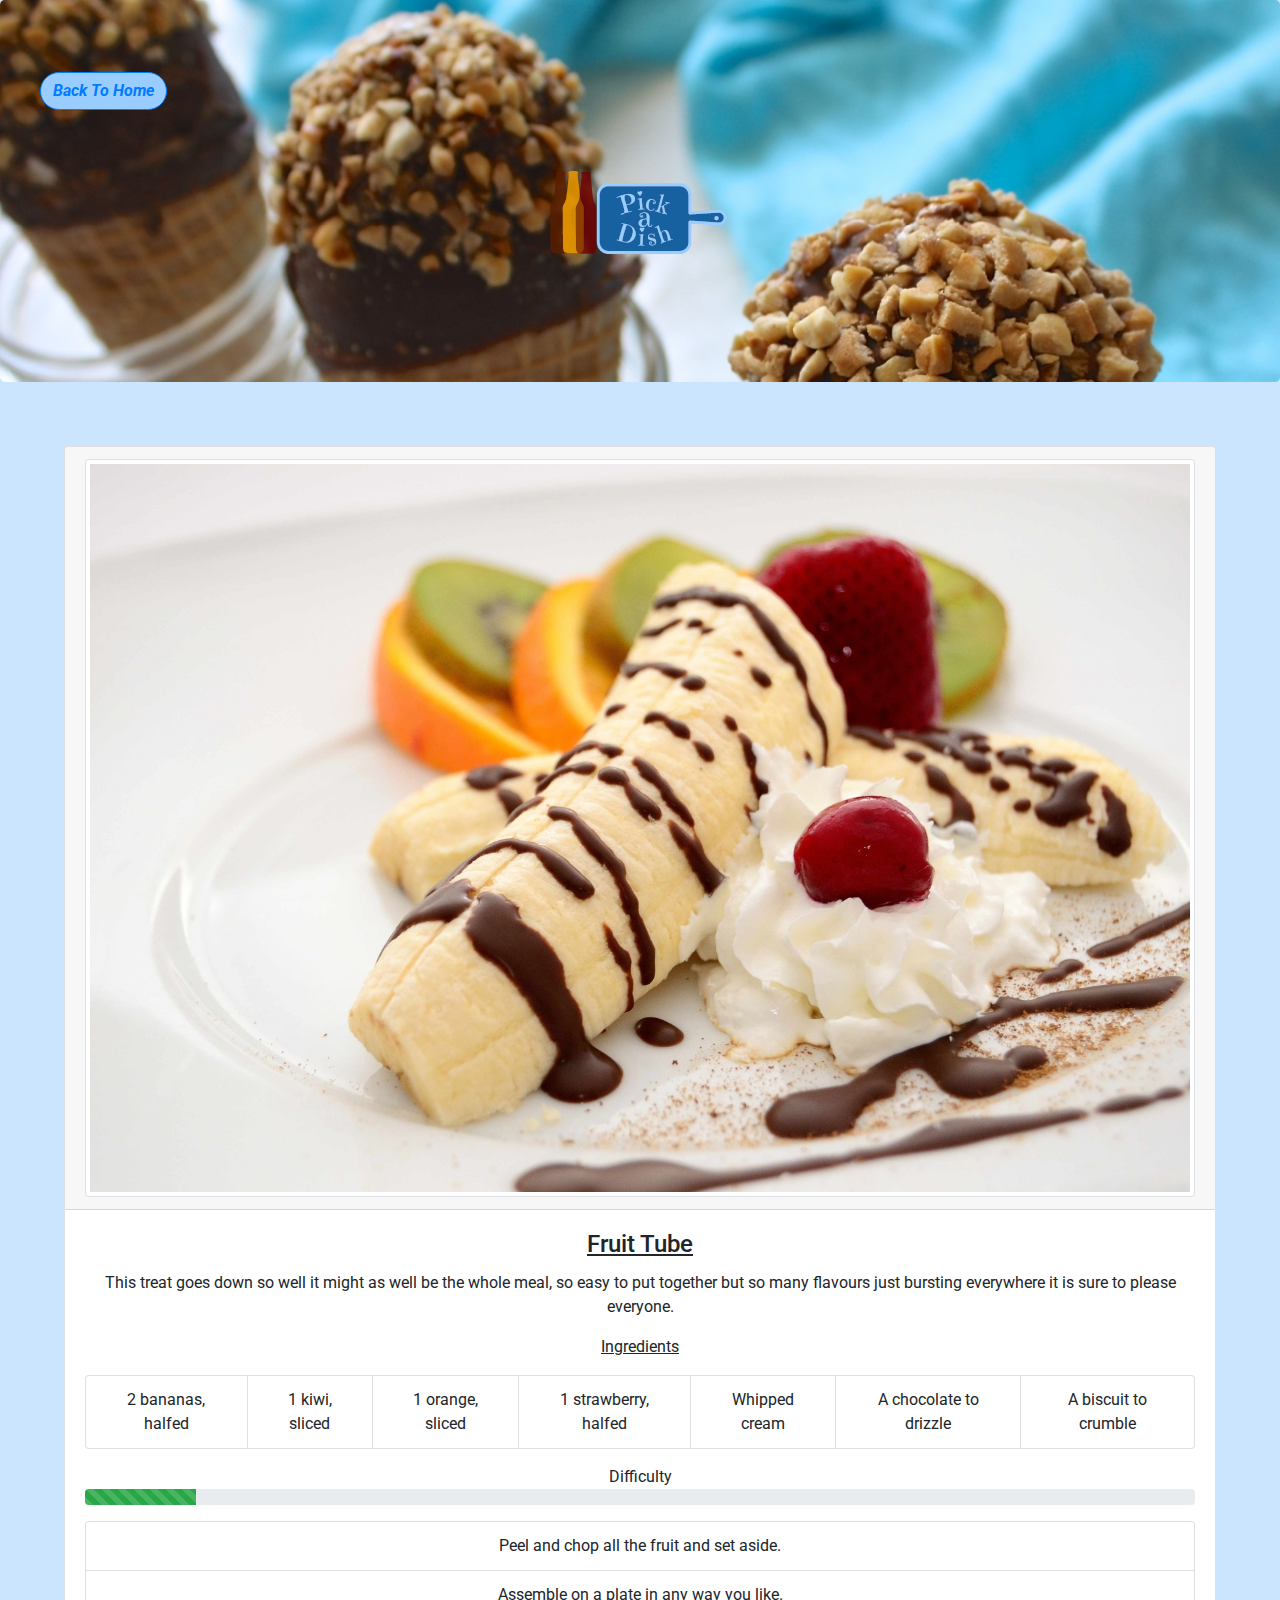
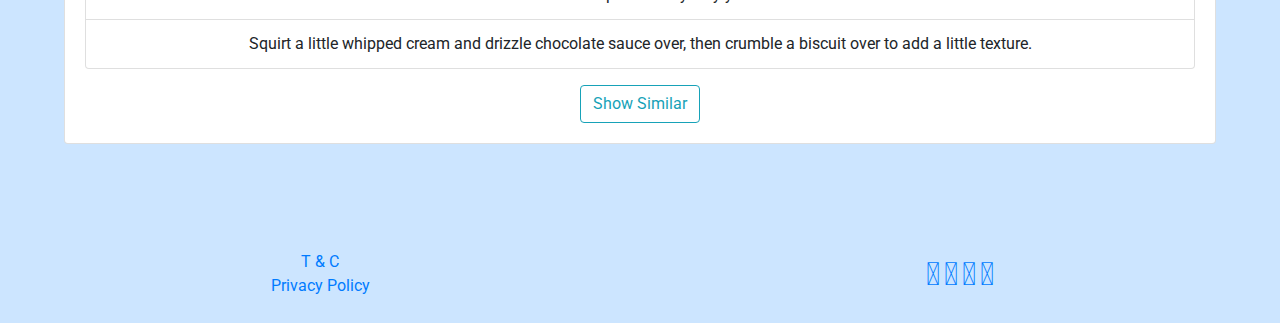
<file: fruit-tube-dessert.html>
<!DOCTYPE html>
<html lang="en">

<head>

    <!---------------------------Viewport--------------------------------->

    <meta charset="UTF-8">
    <meta name="viewport" content="width=device-width, initial-scale=1.0">
    <meta http-equiv="X-UA-Compatible" content="ie=edge">
    <!------------------- Bootstrap & Fontawesome CSS --------------------->
    <link rel="stylesheet" href="https://stackpath.bootstrapcdn.com/bootstrap/4.3.1/css/bootstrap.min.css" integrity="sha384-ggOyR0iXCbMQv3Xipma34MD+dH/1fQ784/j6cY/iJTQUOhcWr7x9JvoRxT2MZw1T" crossorigin="anonymous">
    <script src="https://stackpath.bootstrapcdn.com/bootstrap/4.3.1/js/bootstrap.min.js" integrity="sha384-JjSmVgyd0p3pXB1rRibZUAYoIIy6OrQ6VrjIEaFf/nJGzIxFDsf4x0xIM+B07jRM" crossorigin="anonymous"></script>
    <link rel="stylesheet" href="https://stackpath.bootstrapcdn.com/font-awesome/4.7.0/css/font-awesome.min.css" type="text/css" />
    <link rel="stylesheet" href="https://use.fontawesome.com/releases/v5.7.2/css/all.css" integrity="sha384-fnmOCqbTlWIlj8LyTjo7mOUStjsKC4pOpQbqyi7RrhN7udi9RwhKkMHpvLbHG9Sr" crossorigin="anonymous">
    <link rel="stylesheet" href="assets/css/style.css" type="text/css" />
    <title>Project One</title>
</head>

<body>

    <!------------------------Navbar/Header-------------------------------->

    <div class="jumbotron" id="recipe-cover">
        <nav class="nav navbar-default nav-center navbar-fixed-top navbar-expand-md">
            <button class="navbar-toggler btn-nav" type="button" data-toggle="collapse" data-target="#navbarToggler" aria-controls="navbarToggler" aria-expanded="false" aria-label="Toggle navigation"><i class="fas fa-hamburger fa-lg"></i>
            </button>
            <div class="collapse navbar-collapse " id="navbarToggler">
                <ul class="navbar-nav mr-auto mt-2 mt-lg-0 pagination ">
                    <li class="nav-link page-item"><a class="page-link" href="index.html">Back To Home</a></li>
                </ul>
            </div>
        </nav>
        <a href="index.html"><img src="assets/images/small-logo.png" class="rounded mx-auto d-block" alt="logo"></img></a>
    </div>

    <!------------------------Recipe-------------------------------->

    <section class="section-padding">
        <div class="container-fluid no-padding">
            <div class="card mb-3 text-center" style="width: 100%;">
                <div class=" card-header ">
                    <img src="assets/images/dessert/fruit-tube-dessert.jpg" class="card-img img-thumbnail img-md " alt="... ">
                </div>
                <div class="card-body ">
                    <h4 class="card-title"><u>Fruit Tube</u></h4>
                    <p class="card-text">This treat goes down so well it might as well be the whole meal, so easy to put together but so many flavours just bursting everywhere it is sure to please everyone.</p>
                    <p class="card-text "><u>Ingredients</u>
                        <ul class="list-group list-group-horizontal-xl ">
                            <li class="list-group-item ">2 bananas, halfed</li>
                            <li class="list-group-item ">1 kiwi, sliced</li>
                            <li class="list-group-item ">1 orange, sliced</li>
                            <li class="list-group-item ">1 strawberry, halfed</li>
                            <li class="list-group-item ">Whipped cream</li>
                            <li class="list-group-item ">A chocolate to drizzle</li>
                            <li class="list-group-item ">A biscuit to crumble</li>
                        </ul>
                    </p>
                    <div class="container-fluid text-center">Difficulty</div>
                    <div class="progress">
                        <div class="progress-bar progress-bar-striped progress-bar-animated bg-success" role="progressbar" aria-valuenow="15" aria-valuemin="0" aria-valuemax="100" style="width: 10%"></div>
                    </div>
                    <p class="card-text">
                        <ol class="list-group">
                            <li class="list-group-item">Peel and chop all the fruit and set aside.</li>
                            <li class="list-group-item">Assemble on a plate in any way you like.</li>
                            <li class="list-group-item">Squirt a little whipped cream and drizzle chocolate sauce over, then crumble a biscuit over to add a little texture.</li>
                        </ol>
                    </p>
                    <p class="card-text "><a href="#" class="btn btn-outline-info ">Show Similar</a></p>
                </div>
            </div>
        </div>
        </div>
    </section>


    <!------------------------Footer-------------------------------->

    <footer class="" id="social">
        <div class="container-fluid no-gutters text-center">
            <div class="row">
                <div class="col">
                    <a href="tandc.html" class="" target="_blank">T & C<br>Privacy Policy</a>
                </div>
                <br>
                <div class="col links">
                    <a class="" href="https://www.facebook.com/" target="_blank">
                    <i class="fab fa-facebook fa-2x"></i>
                </a>
                    <a class="" href="https://www.instagram.com/" target="_blank">
                    <i class="fab fa-instagram fa-2x"></i>
                </a>
                    <a class="" href="https://twitter.com/" target="_blank">
                    <i class="fab fa-twitter fa-2x"></i>
                </a>
                    <a class="" href="https://www.linkedin.com/" target="_blank">
                    <i class="fab fa-linkedin fa-2x"></i>
                </a>
                </div>
            </div>
        </div>
    </footer>

    <!--------------- jQuery, Popper.js & Bootstrap JS ---------------------->

    <script src="https://code.jquery.com/jquery-3.3.1.slim.min.js " integrity="sha384-q8i/X+965DzO0rT7abK41JStQIAqVgRVzpbzo5smXKp4YfRvH+8abtTE1Pi6jizo " crossorigin="anonymous "></script>
    <script src="https://cdnjs.cloudflare.com/ajax/libs/popper.js/1.14.7/umd/popper.min.js " integrity="sha384-UO2eT0CpHqdSJQ6hJty5KVphtPhzWj9WO1clHTMGa3JDZwrnQq4sF86dIHNDz0W1 " crossorigin="anonymous "></script>
    <script src="https://stackpath.bootstrapcdn.com/bootstrap/4.3.1/js/bootstrap.min.js " integrity="sha384-JjSmVgyd0p3pXB1rRibZUAYoIIy6OrQ6VrjIEaFf/nJGzIxFDsf4x0xIM+B07jRM " crossorigin="anonymous "></script>
</body>

</html>
</file>
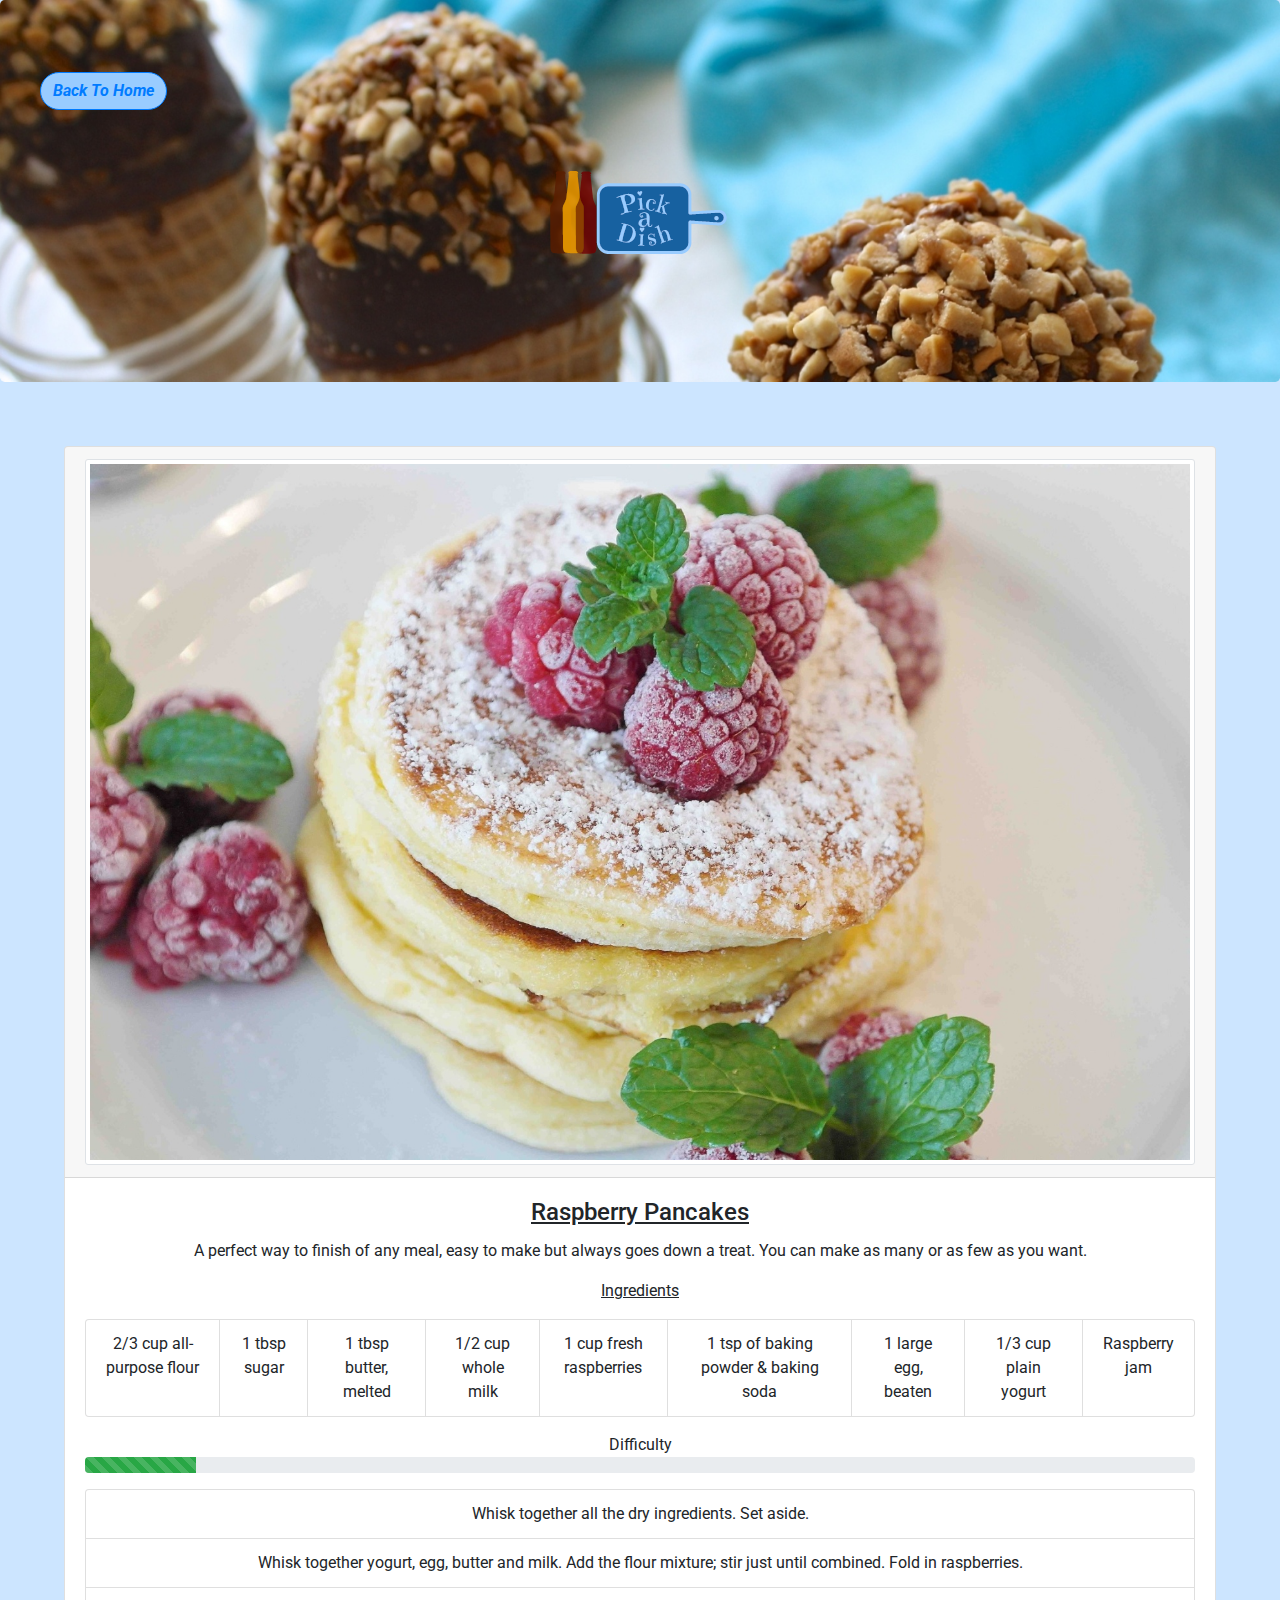
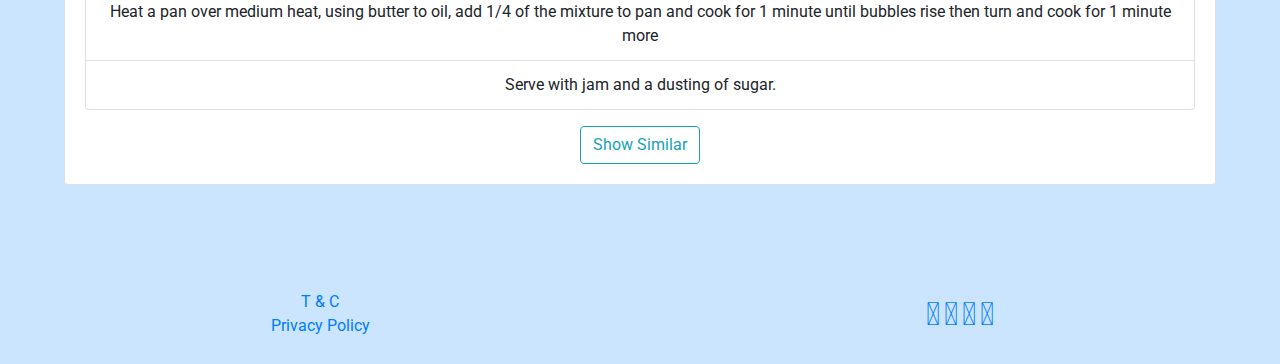
<file: raspberry-dessert.html>
<!DOCTYPE html>
<html lang="en">

<head>

    <!---------------------------Viewport--------------------------------->

    <meta charset="UTF-8">
    <meta name="viewport" content="width=device-width, initial-scale=1.0">
    <meta http-equiv="X-UA-Compatible" content="ie=edge">
    <!------------------- Bootstrap & Fontawesome CSS --------------------->
    <link rel="stylesheet" href="https://stackpath.bootstrapcdn.com/bootstrap/4.3.1/css/bootstrap.min.css" integrity="sha384-ggOyR0iXCbMQv3Xipma34MD+dH/1fQ784/j6cY/iJTQUOhcWr7x9JvoRxT2MZw1T" crossorigin="anonymous">
    <script src="https://stackpath.bootstrapcdn.com/bootstrap/4.3.1/js/bootstrap.min.js" integrity="sha384-JjSmVgyd0p3pXB1rRibZUAYoIIy6OrQ6VrjIEaFf/nJGzIxFDsf4x0xIM+B07jRM" crossorigin="anonymous"></script>
    <link rel="stylesheet" href="https://stackpath.bootstrapcdn.com/font-awesome/4.7.0/css/font-awesome.min.css" type="text/css" />
    <link rel="stylesheet" href="https://use.fontawesome.com/releases/v5.7.2/css/all.css" integrity="sha384-fnmOCqbTlWIlj8LyTjo7mOUStjsKC4pOpQbqyi7RrhN7udi9RwhKkMHpvLbHG9Sr" crossorigin="anonymous">
    <link rel="stylesheet" href="assets/css/style.css" type="text/css" />
    <title>Project One</title>
</head>

<body>

    <!------------------------Navbar/Header-------------------------------->

    <div class="jumbotron" id="recipe-cover">
        <nav class="nav navbar-default nav-center navbar-fixed-top navbar-expand-md">
            <button class="navbar-toggler btn-nav" type="button" data-toggle="collapse" data-target="#navbarToggler" aria-controls="navbarToggler" aria-expanded="false" aria-label="Toggle navigation"><i class="fas fa-hamburger fa-lg"></i>
            </button>
            <div class="collapse navbar-collapse " id="navbarToggler">
                <ul class="navbar-nav mr-auto mt-2 mt-lg-0 pagination ">
                    <li class="nav-link page-item"><a class="page-link" href="index.html">Back To Home</a></li>
                </ul>
            </div>
        </nav>
        <a href="index.html"><img src="assets/images/small-logo.png" class="rounded mx-auto d-block" alt="logo"></img></a>
    </div>

    <!------------------------Recipe-------------------------------->

    <section class="section-padding">
        <div class="container-fluid no-padding">
            <div class="card mb-3 text-center" style="width: 100%;">
                <div class=" card-header ">
                    <img src="assets/images/dessert/raspberry-dessert.jpg" class="card-img img-thumbnail img-md " alt="... ">
                </div>
                <div class="card-body ">
                    <h4 class="card-title"><u>Raspberry Pancakes</u></h4>
                    <p class="card-text">A perfect way to finish of any meal, easy to make but always goes down a treat. You can make as many or as few as you want.</p>
                    <p class="card-text "><u>Ingredients</u>
                        <ul class="list-group list-group-horizontal-xl ">
                            <li class="list-group-item ">2/3 cup all-purpose flour</li>
                            <li class="list-group-item ">1 tbsp sugar</li>
                            <li class="list-group-item ">1 tbsp butter, melted</li>
                            <li class="list-group-item ">1/2 cup whole milk</li>
                            <li class="list-group-item ">1 cup fresh raspberries</li>
                            <li class="list-group-item ">1 tsp of baking powder & baking soda</li>
                            <li class="list-group-item ">1 large egg, beaten</li>
                            <li class="list-group-item ">1/3 cup plain yogurt</li>
                            <li class="list-group-item ">Raspberry jam</li>
                        </ul>
                    </p>
                    <div class="container-fluid text-center">Difficulty</div>
                    <div class="progress">
                        <div class="progress-bar progress-bar-striped progress-bar-animated bg-success" role="progressbar" aria-valuenow="15" aria-valuemin="0" aria-valuemax="100" style="width: 10%"></div>
                    </div>
                    <p class="card-text">
                        <ol class="list-group">
                            <li class="list-group-item">Whisk together all the dry ingredients. Set aside.</li>
                            <li class="list-group-item">Whisk together yogurt, egg, butter and milk. Add the flour mixture; stir just until combined. Fold in raspberries.</li>
                            <li class="list-group-item">Heat a pan over medium heat, using butter to oil, add 1/4 of the mixture to pan and cook for 1 minute until bubbles rise then turn and cook for 1 minute more</li>
                            <li class="list-group-item">Serve with jam and a dusting of sugar.</li>
                        </ol>
                    </p>
                    <p class="card-text "><a href="#" class="btn btn-outline-info ">Show Similar</a></p>
                </div>
            </div>
        </div>
        </div>
    </section>


    <!------------------------Footer-------------------------------->

    <footer class="" id="social">
        <div class="container-fluid no-gutters text-center">
            <div class="row">
                <div class="col">
                    <a href="tandc.html" class="" target="_blank">T & C<br>Privacy Policy</a>
                </div>
                <br>
                <div class="col links">
                    <a class="" href="https://www.facebook.com/" target="_blank">
                    <i class="fab fa-facebook fa-2x"></i>
                </a>
                    <a class="" href="https://www.instagram.com/" target="_blank">
                    <i class="fab fa-instagram fa-2x"></i>
                </a>
                    <a class="" href="https://twitter.com/" target="_blank">
                    <i class="fab fa-twitter fa-2x"></i>
                </a>
                    <a class="" href="https://www.linkedin.com/" target="_blank">
                    <i class="fab fa-linkedin fa-2x"></i>
                </a>
                </div>
            </div>
        </div>
    </footer>

    <!--------------- jQuery, Popper.js & Bootstrap JS ---------------------->

    <script src="https://code.jquery.com/jquery-3.3.1.slim.min.js " integrity="sha384-q8i/X+965DzO0rT7abK41JStQIAqVgRVzpbzo5smXKp4YfRvH+8abtTE1Pi6jizo " crossorigin="anonymous "></script>
    <script src="https://cdnjs.cloudflare.com/ajax/libs/popper.js/1.14.7/umd/popper.min.js " integrity="sha384-UO2eT0CpHqdSJQ6hJty5KVphtPhzWj9WO1clHTMGa3JDZwrnQq4sF86dIHNDz0W1 " crossorigin="anonymous "></script>
    <script src="https://stackpath.bootstrapcdn.com/bootstrap/4.3.1/js/bootstrap.min.js " integrity="sha384-JjSmVgyd0p3pXB1rRibZUAYoIIy6OrQ6VrjIEaFf/nJGzIxFDsf4x0xIM+B07jRM " crossorigin="anonymous "></script>
</body>

</html>
</file>
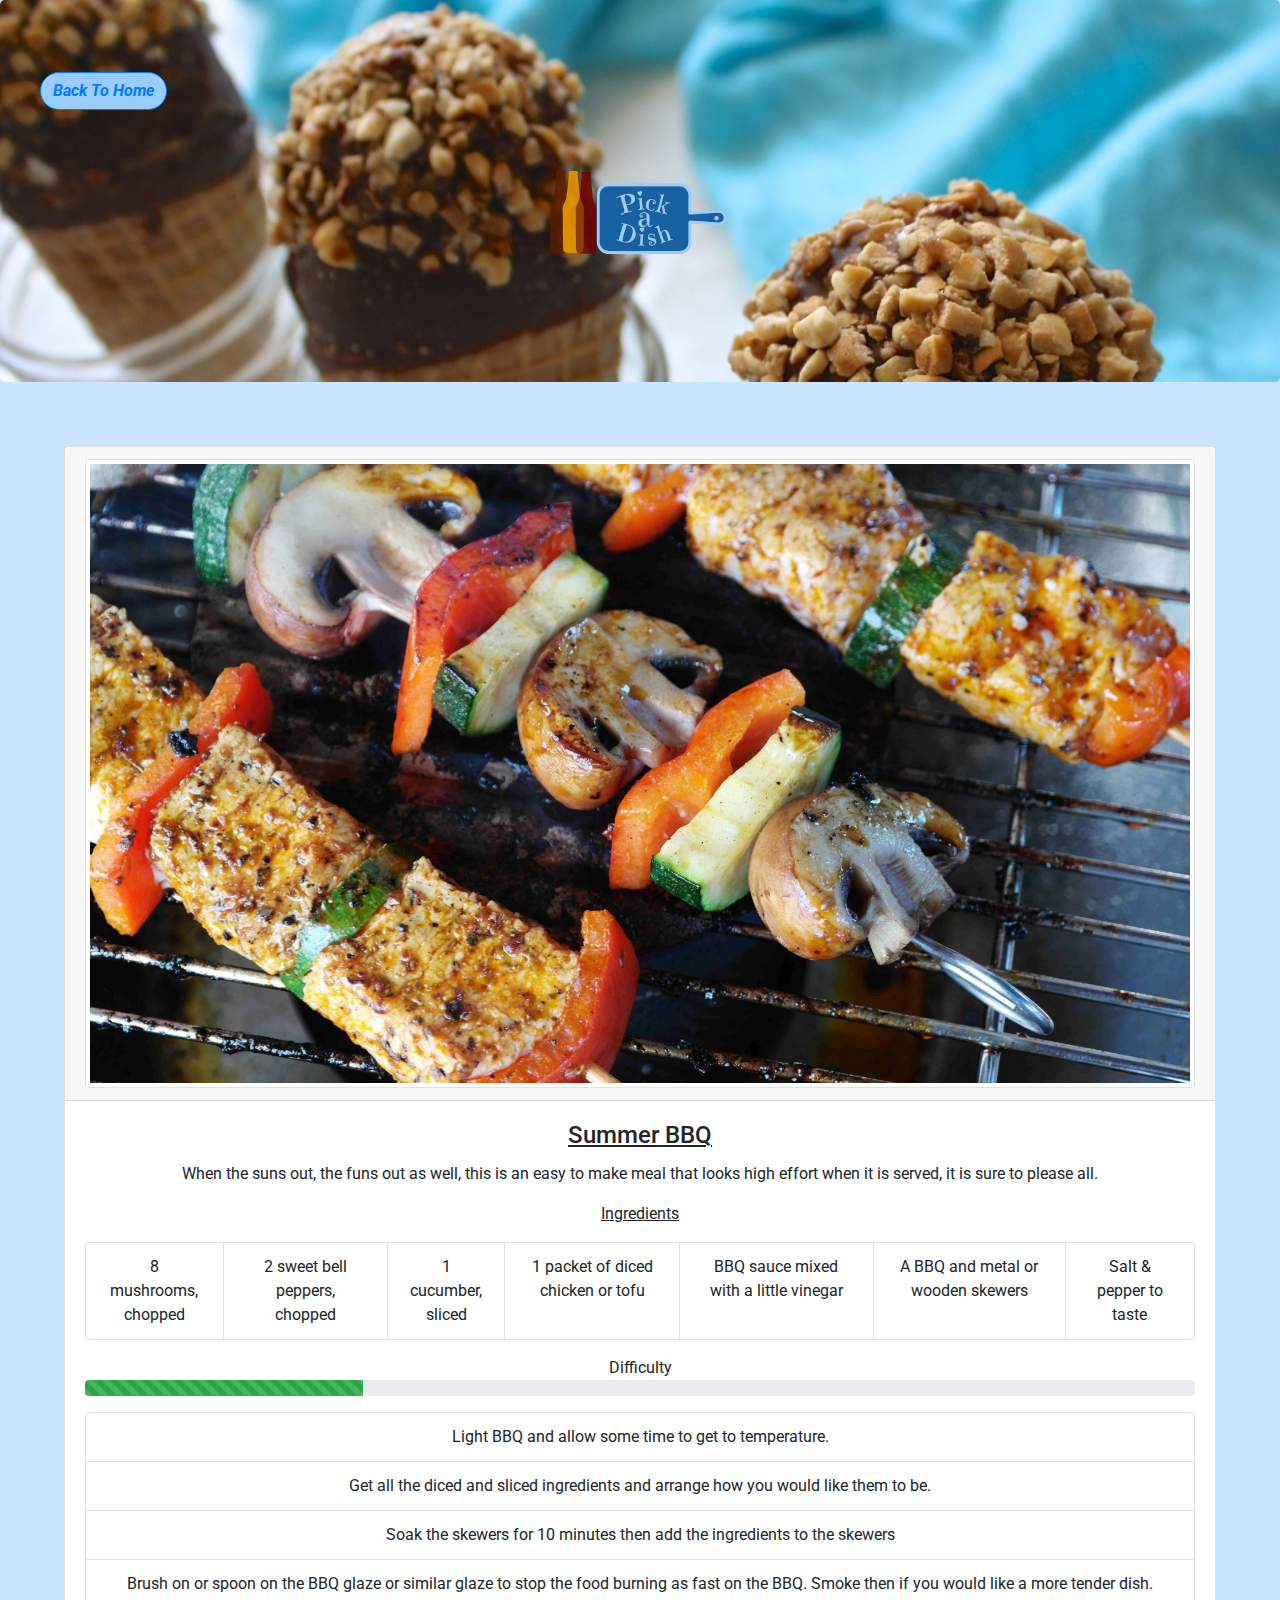
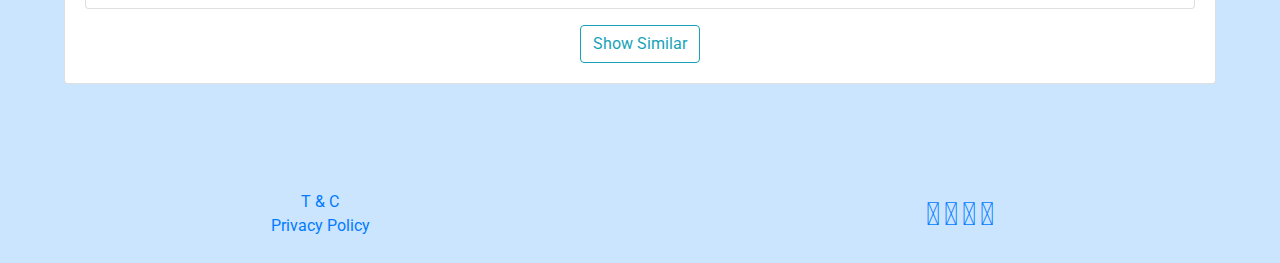
<file: summer-bbq-main.html>
<!DOCTYPE html>
<html lang="en">

<head>

    <!---------------------------Viewport--------------------------------->

    <meta charset="UTF-8">
    <meta name="viewport" content="width=device-width, initial-scale=1.0">
    <meta http-equiv="X-UA-Compatible" content="ie=edge">
    <!------------------- Bootstrap & Fontawesome CSS --------------------->
    <link rel="stylesheet" href="https://stackpath.bootstrapcdn.com/bootstrap/4.3.1/css/bootstrap.min.css" integrity="sha384-ggOyR0iXCbMQv3Xipma34MD+dH/1fQ784/j6cY/iJTQUOhcWr7x9JvoRxT2MZw1T" crossorigin="anonymous">
    <script src="https://stackpath.bootstrapcdn.com/bootstrap/4.3.1/js/bootstrap.min.js" integrity="sha384-JjSmVgyd0p3pXB1rRibZUAYoIIy6OrQ6VrjIEaFf/nJGzIxFDsf4x0xIM+B07jRM" crossorigin="anonymous"></script>
    <link rel="stylesheet" href="https://stackpath.bootstrapcdn.com/font-awesome/4.7.0/css/font-awesome.min.css" type="text/css" />
    <link rel="stylesheet" href="https://use.fontawesome.com/releases/v5.7.2/css/all.css" integrity="sha384-fnmOCqbTlWIlj8LyTjo7mOUStjsKC4pOpQbqyi7RrhN7udi9RwhKkMHpvLbHG9Sr" crossorigin="anonymous">
    <link rel="stylesheet" href="assets/css/style.css" type="text/css" />
    <title>Project One</title>
</head>

<body>

    <!------------------------Navbar/Header-------------------------------->

    <div class="jumbotron" id="recipe-cover">
        <nav class="nav navbar-default nav-center navbar-fixed-top navbar-expand-md">
            <button class="navbar-toggler btn-nav" type="button" data-toggle="collapse" data-target="#navbarToggler" aria-controls="navbarToggler" aria-expanded="false" aria-label="Toggle navigation"><i class="fas fa-hamburger fa-lg"></i>
            </button>
            <div class="collapse navbar-collapse " id="navbarToggler">
                <ul class="navbar-nav mr-auto mt-2 mt-lg-0 pagination ">
                    <li class="nav-link page-item"><a class="page-link" href="index.html">Back To Home</a></li>
                </ul>
            </div>
        </nav>
        <a href="index.html"><img src="assets/images/small-logo.png" class="rounded mx-auto d-block" alt="logo"></img></a>
    </div>

    <!------------------------Recipe-------------------------------->

    <section class="section-padding">
        <div class="container-fluid no-padding">
            <div class="card mb-3 text-center" style="width: 100%;">
                <div class=" card-header ">
                    <img src="assets/images/main/summer-bbq-main.jpg " class="card-img img-thumbnail img-md " alt="... ">
                </div>
                <div class="card-body ">
                    <h4 class="card-title "><u>Summer BBQ</u></h4>
                    <p class="card-text ">When the suns out, the funs out as well, this is an easy to make meal that looks high effort when it is served, it is sure to please all.</p>
                    <p class="card-text "><u>Ingredients</u>
                        <ul class="list-group list-group-horizontal-xl ">
                            <li class="list-group-item ">8 mushrooms, chopped</li>
                            <li class="list-group-item ">2 sweet bell peppers, chopped</li>
                            <li class="list-group-item ">1 cucumber, sliced</li>
                            <li class="list-group-item ">1 packet of diced chicken or tofu</li>
                            <li class="list-group-item ">BBQ sauce mixed with a little vinegar</li>
                            <li class="list-group-item ">A BBQ and metal or wooden skewers</li>
                            <li class="list-group-item ">Salt & pepper to taste</li>
                        </ul>
                    </p>
                    <div class="container-fluid text-center">Difficulty</div>
                    <div class="progress">
                        <div class="progress-bar progress-bar-striped progress-bar-animated bg-success" role="progressbar" aria-valuenow="15" aria-valuemin="0" aria-valuemax="100" style="width: 25%"></div>
                    </div>
                    <p class="card-text">
                        <ol class="list-group">
                            <li class="list-group-item">Light BBQ and allow some time to get to temperature.</li>
                            <li class="list-group-item">Get all the diced and sliced ingredients and arrange how you would like them to be.</li>
                            <li class="list-group-item">Soak the skewers for 10 minutes then add the ingredients to the skewers</li>
                            <li class="list-group-item">Brush on or spoon on the BBQ glaze or similar glaze to stop the food burning as fast on the BBQ. Smoke then if you would like a more tender dish.</li>
                        </ol>
                    </p>
                    <p class="card-text "><a href="fruit-tube-dessert.html" class="btn btn-outline-info ">Show Similar</a></p>
                </div>
            </div>
        </div>
        </div>
    </section>


    <!------------------------Footer-------------------------------->

    <footer class="" id="social">
        <div class="container-fluid no-gutters text-center">
            <div class="row">
                <div class="col">
                    <a href="tandc.html" class="" target="_blank">T & C<br>Privacy Policy</a>
                </div>
                <br>
                <div class="col links">
                    <a class="" href="https://www.facebook.com/" target="_blank">
                    <i class="fab fa-facebook fa-2x"></i>
                </a>
                    <a class="" href="https://www.instagram.com/" target="_blank">
                    <i class="fab fa-instagram fa-2x"></i>
                </a>
                    <a class="" href="https://twitter.com/" target="_blank">
                    <i class="fab fa-twitter fa-2x"></i>
                </a>
                    <a class="" href="https://www.linkedin.com/" target="_blank">
                    <i class="fab fa-linkedin fa-2x"></i>
                </a>
                </div>
            </div>
        </div>
    </footer>

    <!--------------- jQuery, Popper.js & Bootstrap JS ---------------------->

    <script src="https://code.jquery.com/jquery-3.3.1.slim.min.js " integrity="sha384-q8i/X+965DzO0rT7abK41JStQIAqVgRVzpbzo5smXKp4YfRvH+8abtTE1Pi6jizo " crossorigin="anonymous "></script>
    <script src="https://cdnjs.cloudflare.com/ajax/libs/popper.js/1.14.7/umd/popper.min.js " integrity="sha384-UO2eT0CpHqdSJQ6hJty5KVphtPhzWj9WO1clHTMGa3JDZwrnQq4sF86dIHNDz0W1 " crossorigin="anonymous "></script>
    <script src="https://stackpath.bootstrapcdn.com/bootstrap/4.3.1/js/bootstrap.min.js " integrity="sha384-JjSmVgyd0p3pXB1rRibZUAYoIIy6OrQ6VrjIEaFf/nJGzIxFDsf4x0xIM+B07jRM " crossorigin="anonymous "></script>
</body>

</html>
</file>
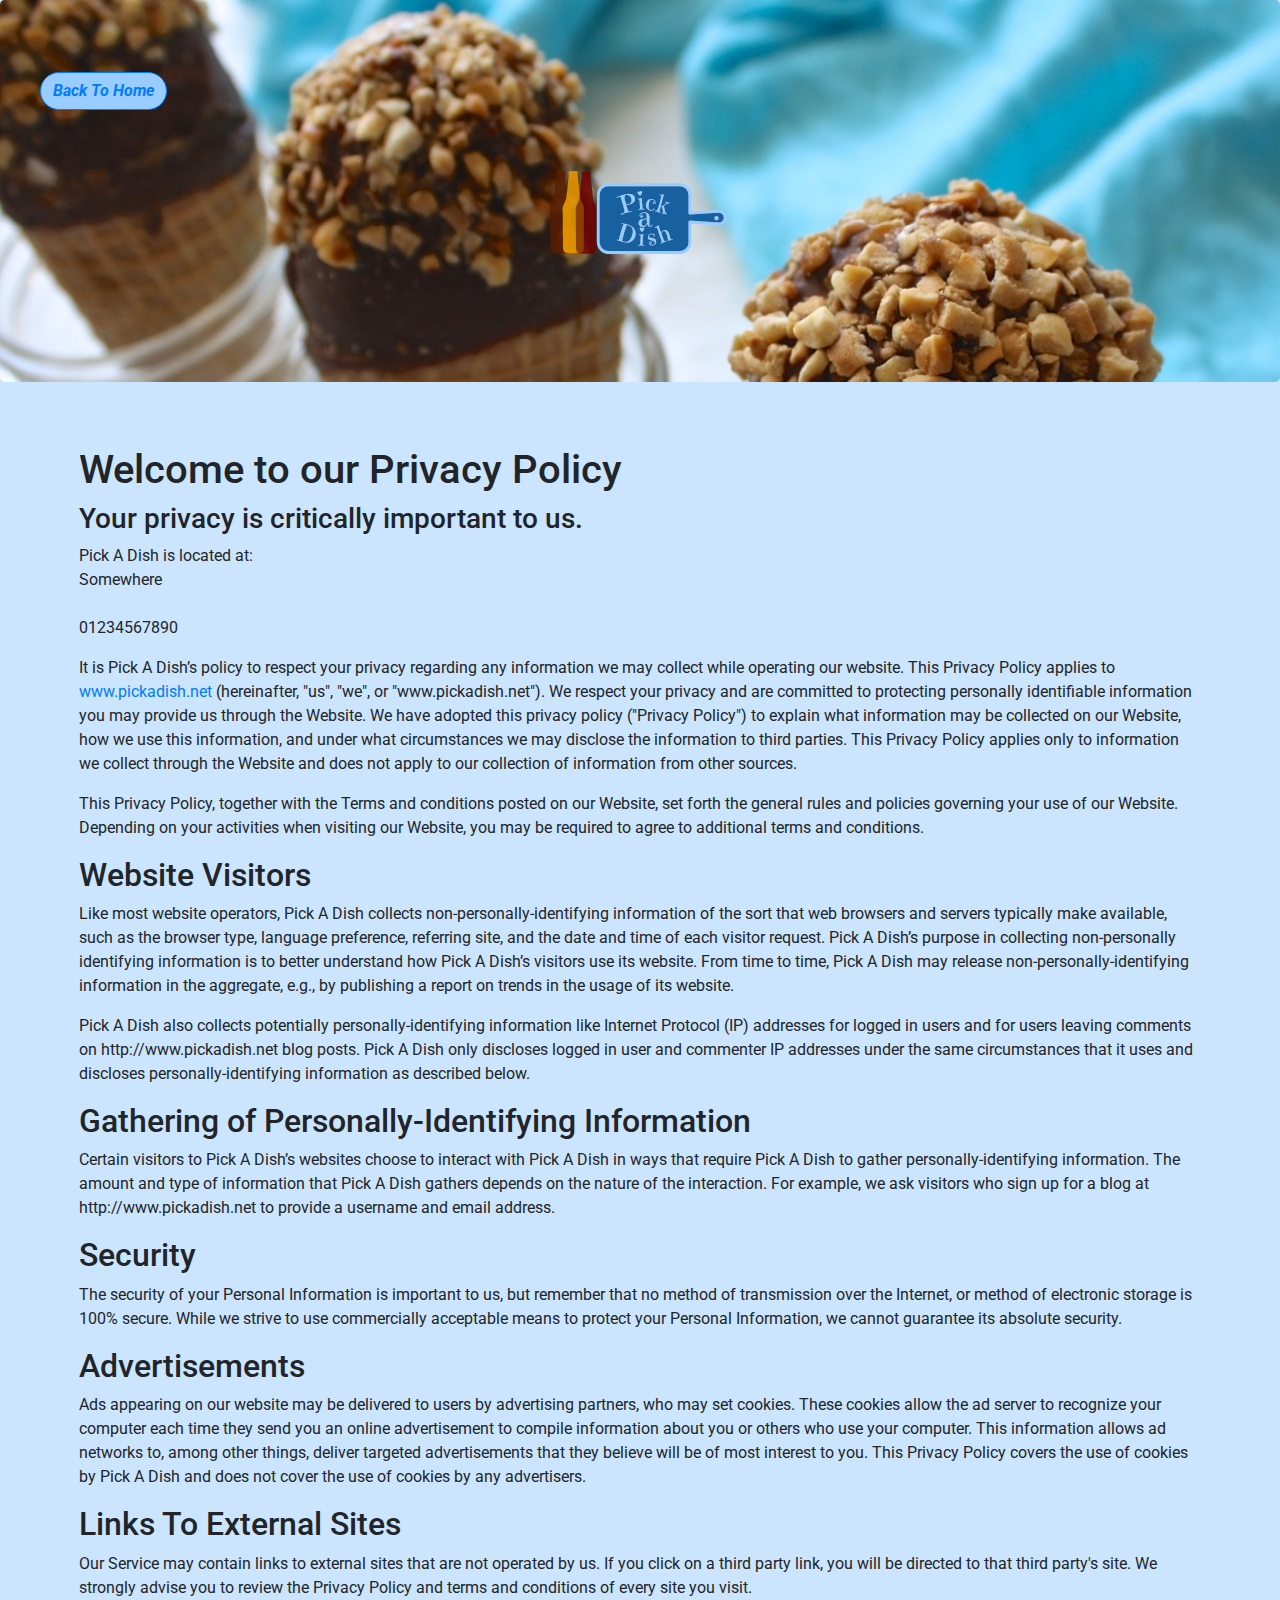
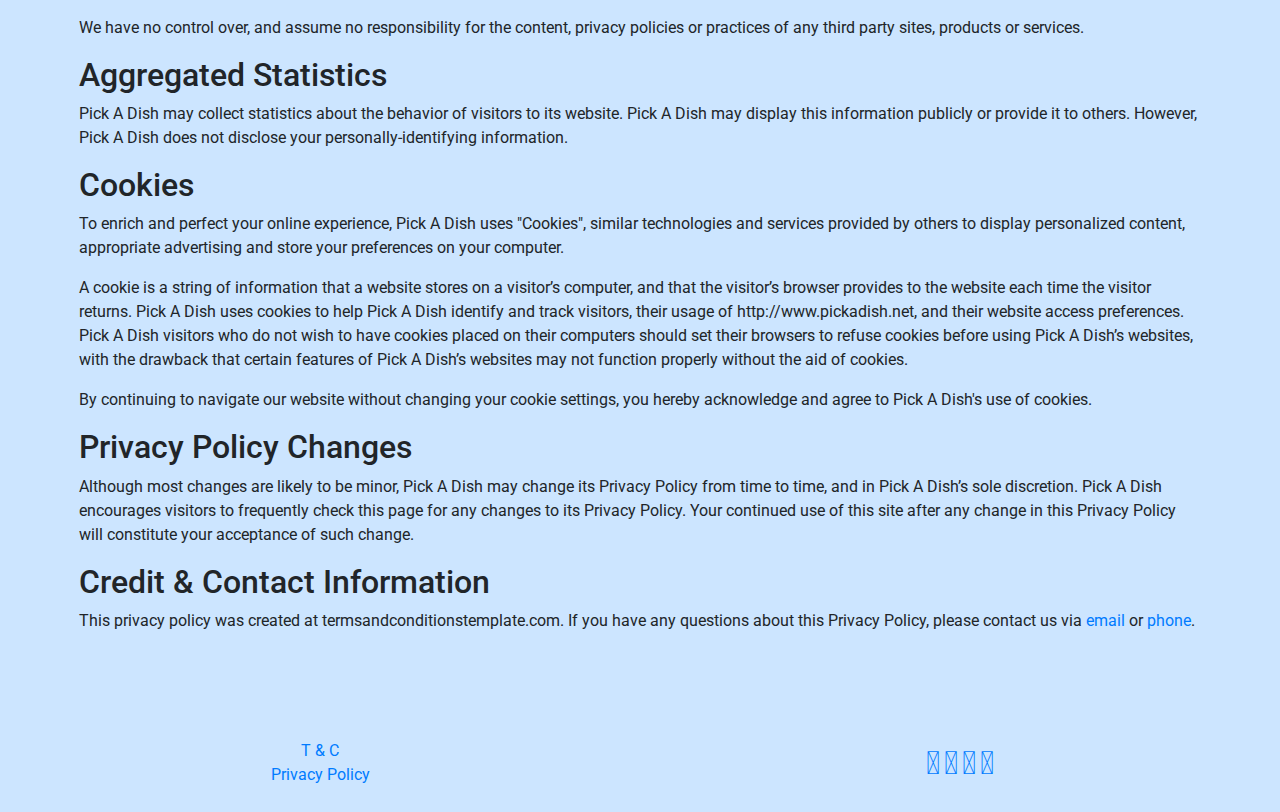
<file: tandc.html>
<!DOCTYPE html>
<html lang="en">

<head>

    <!---------------------------Viewport--------------------------------->

    <meta charset="UTF-8">
    <meta name="viewport" content="width=device-width, initial-scale=1.0">
    <meta http-equiv="X-UA-Compatible" content="ie=edge">
    <!------------------- Bootstrap & Fontawesome CSS --------------------->
    <link rel="stylesheet" href="https://stackpath.bootstrapcdn.com/bootstrap/4.3.1/css/bootstrap.min.css" integrity="sha384-ggOyR0iXCbMQv3Xipma34MD+dH/1fQ784/j6cY/iJTQUOhcWr7x9JvoRxT2MZw1T" crossorigin="anonymous">
    <script src="https://stackpath.bootstrapcdn.com/bootstrap/4.3.1/js/bootstrap.min.js" integrity="sha384-JjSmVgyd0p3pXB1rRibZUAYoIIy6OrQ6VrjIEaFf/nJGzIxFDsf4x0xIM+B07jRM" crossorigin="anonymous"></script>
    <link rel="stylesheet" href="https://stackpath.bootstrapcdn.com/font-awesome/4.7.0/css/font-awesome.min.css" type="text/css" />
    <link rel="stylesheet" href="https://use.fontawesome.com/releases/v5.7.2/css/all.css" integrity="sha384-fnmOCqbTlWIlj8LyTjo7mOUStjsKC4pOpQbqyi7RrhN7udi9RwhKkMHpvLbHG9Sr" crossorigin="anonymous">
    <link rel="stylesheet" href="assets/css/style.css" type="text/css" />
    <title>Project One</title>
</head>

<body>

    <!------------------------Navbar/Header-------------------------------->

    <div class="jumbotron" id="recipe-cover">
        <nav class="nav navbar-default nav-center navbar-fixed-top navbar-expand-md">
            <button class="navbar-toggler btn-nav" type="button" data-toggle="collapse" data-target="#navbarToggler" aria-controls="navbarToggler" aria-expanded="false" aria-label="Toggle navigation"><i class="fas fa-hamburger fa-lg"></i>
            </button>
            <div class="collapse navbar-collapse " id="navbarToggler">
                <ul class="navbar-nav mr-auto mt-2 mt-lg-0 pagination ">
                    <li class="nav-link page-item"><a class="page-link" href="/index.html">Back To Home</a></li>
                </ul>
            </div>
        </nav>
        <img src="assets/images/small-logo.png" class="rounded mx-auto d-block" alt="logo"></img>
    </div>

    <!------------------------Recipe-------------------------------->

    <section class="section-padding">
        <div class="container-fluid">
            <h1>Welcome to our Privacy Policy</h1>
            <h3>Your privacy is critically important to us.</h3>
            Pick A Dish is located at:<br/>
            <address>
			  Somewhere<br/> <br/>01234567890			</address>

            <p>It is Pick A Dish’s policy to respect your privacy regarding any information we may collect while operating our website. This Privacy Policy applies to <a href="http://www.pickadish.net">www.pickadish.net</a> (hereinafter, "us", "we", or "www.pickadish.net").
                We respect your privacy and are committed to protecting personally identifiable information you may provide us through the Website. We have adopted this privacy policy ("Privacy Policy") to explain what information may be collected on
                our Website, how we use this information, and under what circumstances we may disclose the information to third parties. This Privacy Policy applies only to information we collect through the Website and does not apply to our collection
                of information from other sources.</p>
            <p>This Privacy Policy, together with the Terms and conditions posted on our Website, set forth the general rules and policies governing your use of our Website. Depending on your activities when visiting our Website, you may be required to agree
                to additional terms and conditions.</p>

            <h2>Website Visitors</h2>
            <p>Like most website operators, Pick A Dish collects non-personally-identifying information of the sort that web browsers and servers typically make available, such as the browser type, language preference, referring site, and the date and time
                of each visitor request. Pick A Dish’s purpose in collecting non-personally identifying information is to better understand how Pick A Dish’s visitors use its website. From time to time, Pick A Dish may release non-personally-identifying
                information in the aggregate, e.g., by publishing a report on trends in the usage of its website.</p>
            <p>Pick A Dish also collects potentially personally-identifying information like Internet Protocol (IP) addresses for logged in users and for users leaving comments on http://www.pickadish.net blog posts. Pick A Dish only discloses logged in
                user and commenter IP addresses under the same circumstances that it uses and discloses personally-identifying information as described below.</p>

            <h2>Gathering of Personally-Identifying Information</h2>
            <p>Certain visitors to Pick A Dish’s websites choose to interact with Pick A Dish in ways that require Pick A Dish to gather personally-identifying information. The amount and type of information that Pick A Dish gathers depends on the nature
                of the interaction. For example, we ask visitors who sign up for a blog at http://www.pickadish.net to provide a username and email address.</p>

            <h2>Security</h2>
            <p>The security of your Personal Information is important to us, but remember that no method of transmission over the Internet, or method of electronic storage is 100% secure. While we strive to use commercially acceptable means to protect your
                Personal Information, we cannot guarantee its absolute security.</p>

            <h2>Advertisements</h2>
            <p>Ads appearing on our website may be delivered to users by advertising partners, who may set cookies. These cookies allow the ad server to recognize your computer each time they send you an online advertisement to compile information about
                you or others who use your computer. This information allows ad networks to, among other things, deliver targeted advertisements that they believe will be of most interest to you. This Privacy Policy covers the use of cookies by Pick A
                Dish and does not cover the use of cookies by any advertisers.</p>


            <h2>Links To External Sites</h2>
            <p>Our Service may contain links to external sites that are not operated by us. If you click on a third party link, you will be directed to that third party's site. We strongly advise you to review the Privacy Policy and terms and conditions
                of every site you visit.</p>
            <p>We have no control over, and assume no responsibility for the content, privacy policies or practices of any third party sites, products or services.</p>



            <h2>Aggregated Statistics</h2>
            <p>Pick A Dish may collect statistics about the behavior of visitors to its website. Pick A Dish may display this information publicly or provide it to others. However, Pick A Dish does not disclose your personally-identifying information.</p>


            <h2>Cookies</h2>
            <p>To enrich and perfect your online experience, Pick A Dish uses "Cookies", similar technologies and services provided by others to display personalized content, appropriate advertising and store your preferences on your computer.</p>
            <p>A cookie is a string of information that a website stores on a visitor’s computer, and that the visitor’s browser provides to the website each time the visitor returns. Pick A Dish uses cookies to help Pick A Dish identify and track visitors,
                their usage of http://www.pickadish.net, and their website access preferences. Pick A Dish visitors who do not wish to have cookies placed on their computers should set their browsers to refuse cookies before using Pick A Dish’s websites,
                with the drawback that certain features of Pick A Dish’s websites may not function properly without the aid of cookies.</p>
            <p>By continuing to navigate our website without changing your cookie settings, you hereby acknowledge and agree to Pick A Dish's use of cookies.</p>



            <h2>Privacy Policy Changes</h2>
            <p>Although most changes are likely to be minor, Pick A Dish may change its Privacy Policy from time to time, and in Pick A Dish’s sole discretion. Pick A Dish encourages visitors to frequently check this page for any changes to its Privacy Policy.
                Your continued use of this site after any change in this Privacy Policy will constitute your acceptance of such change.</p>



            <h2></h2>
            <p></p>

            <h2>Credit & Contact Information</h2>
            <p>This privacy policy was created at <a style="color:inherit;text-decoration:none;" href="https://termsandconditionstemplate.com/privacy-policy-generator/" title="Privacy policy template generator" target="_blank">termsandconditionstemplate.com</a>.
                If you have any questions about this Privacy Policy, please contact us via <a href="mailto:">email</a> or <a href="tel:01234567890">phone</a>.</p>
        </div>
    </section>


    <!------------------------Footer-------------------------------->

    <footer class="" id="social">
        <div class="container-fluid no-gutters text-center">
            <div class="row">
                <div class="col">
                    <a href="/tandc.html" class="" target="_blank">T & C<br>Privacy Policy</a>
                </div>
                <br>
                <div class="col links">
                    <a class="" href="https://www.facebook.com/" target="_blank">
                    <i class="fab fa-facebook fa-2x"></i>
                </a>
                    <a class="" href="https://www.instagram.com/" target="_blank">
                    <i class="fab fa-instagram fa-2x"></i>
                </a>
                    <a class="" href="https://twitter.com/" target="_blank">
                    <i class="fab fa-twitter fa-2x"></i>
                </a>
                    <a class="" href="https://www.linkedin.com/" target="_blank">
                    <i class="fab fa-linkedin fa-2x"></i>
                </a>
                </div>
            </div>
        </div>
    </footer>

    <!--------------- jQuery, Popper.js & Bootstrap JS ---------------------->

    <script src="https://code.jquery.com/jquery-3.3.1.slim.min.js " integrity="sha384-q8i/X+965DzO0rT7abK41JStQIAqVgRVzpbzo5smXKp4YfRvH+8abtTE1Pi6jizo " crossorigin="anonymous "></script>
    <script src="https://cdnjs.cloudflare.com/ajax/libs/popper.js/1.14.7/umd/popper.min.js " integrity="sha384-UO2eT0CpHqdSJQ6hJty5KVphtPhzWj9WO1clHTMGa3JDZwrnQq4sF86dIHNDz0W1 " crossorigin="anonymous "></script>
    <script src="https://stackpath.bootstrapcdn.com/bootstrap/4.3.1/js/bootstrap.min.js " integrity="sha384-JjSmVgyd0p3pXB1rRibZUAYoIIy6OrQ6VrjIEaFf/nJGzIxFDsf4x0xIM+B07jRM " crossorigin="anonymous "></script>
</body>

</html>
</file>
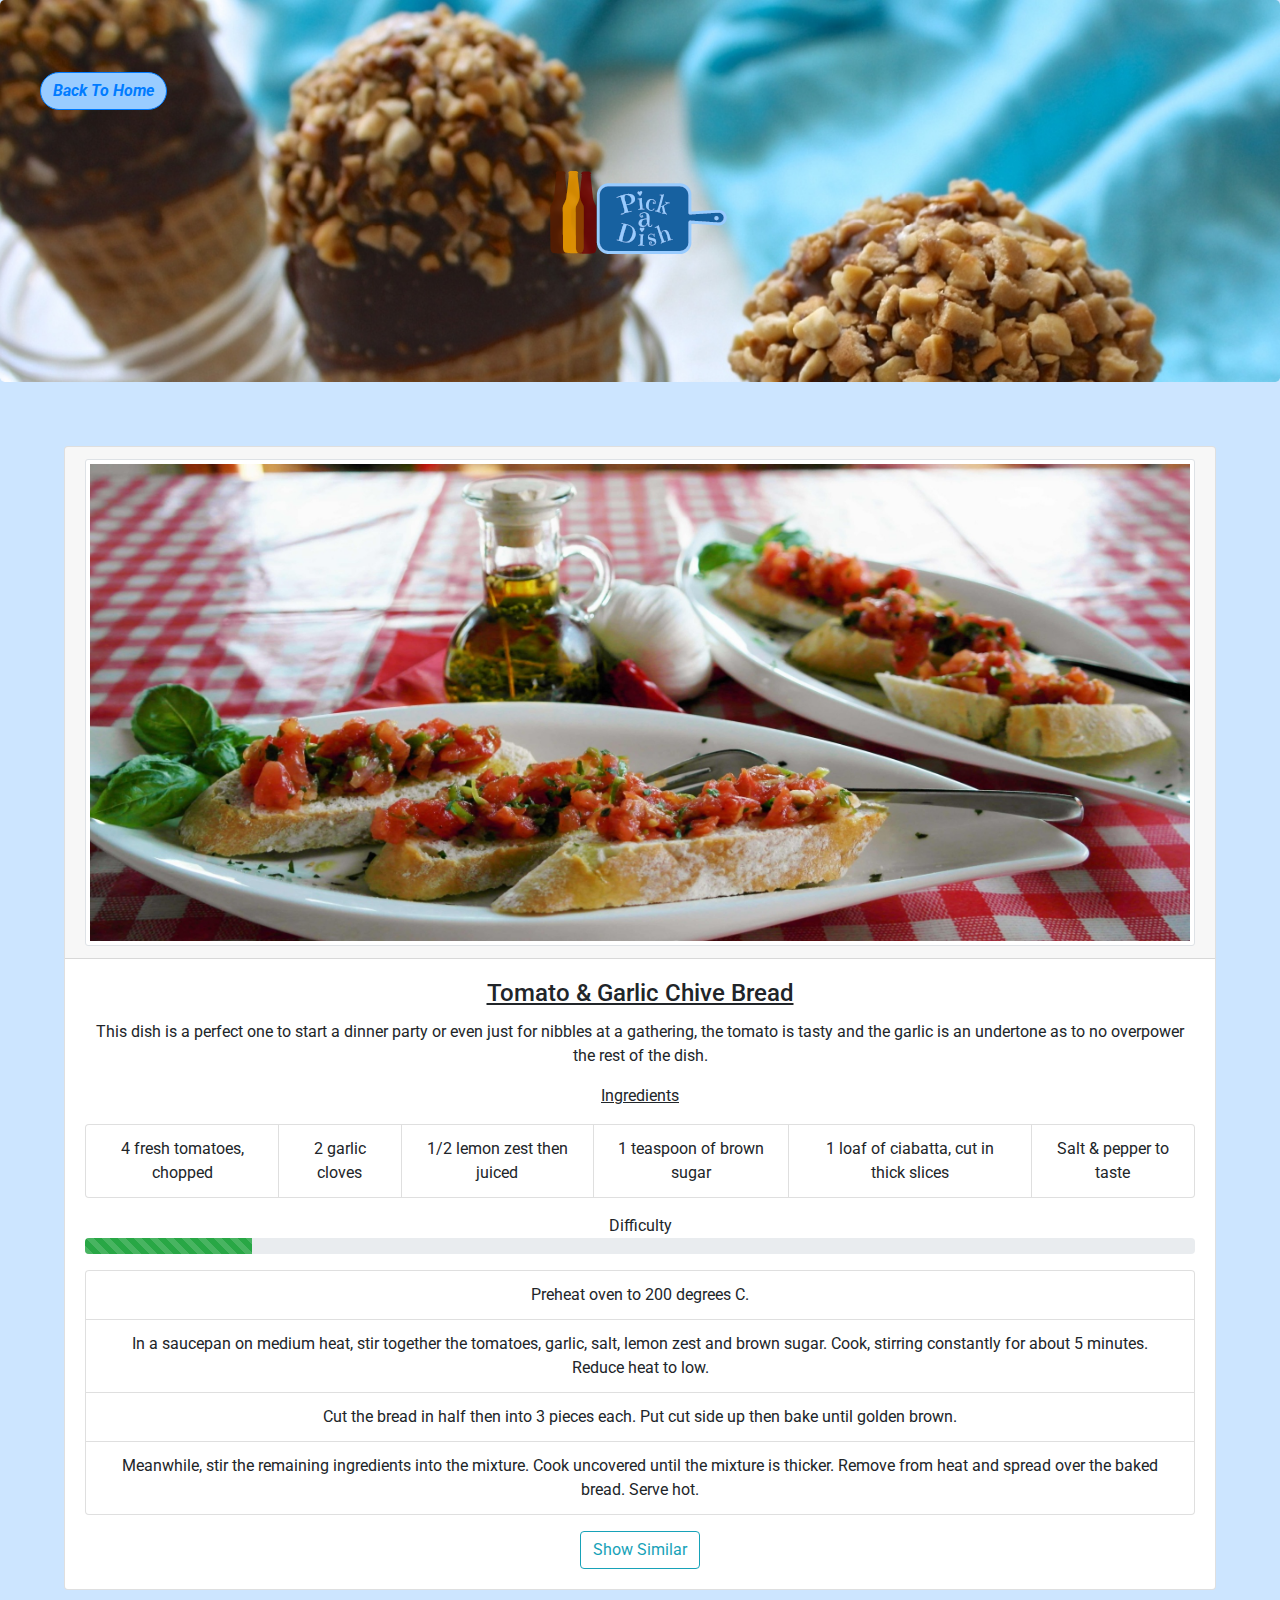
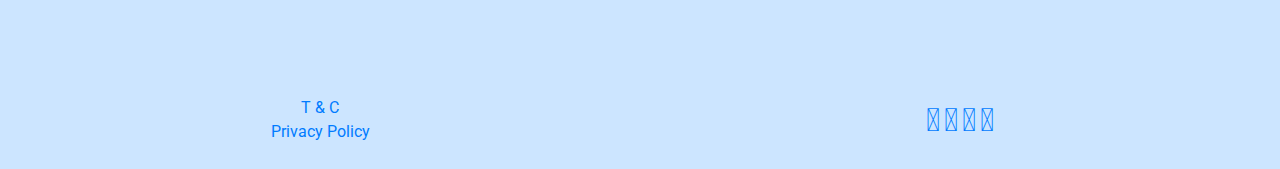
<file: tomato-starter.html>
<!DOCTYPE html>
<html lang="en">

<head>

    <!---------------------------Viewport--------------------------------->

    <meta charset="UTF-8">
    <meta name="viewport" content="width=device-width, initial-scale=1.0">
    <meta http-equiv="X-UA-Compatible" content="ie=edge">
    <!------------------- Bootstrap & Fontawesome CSS --------------------->
    <link rel="stylesheet" href="https://stackpath.bootstrapcdn.com/bootstrap/4.3.1/css/bootstrap.min.css" integrity="sha384-ggOyR0iXCbMQv3Xipma34MD+dH/1fQ784/j6cY/iJTQUOhcWr7x9JvoRxT2MZw1T" crossorigin="anonymous">
    <script src="https://stackpath.bootstrapcdn.com/bootstrap/4.3.1/js/bootstrap.min.js" integrity="sha384-JjSmVgyd0p3pXB1rRibZUAYoIIy6OrQ6VrjIEaFf/nJGzIxFDsf4x0xIM+B07jRM" crossorigin="anonymous"></script>
    <link rel="stylesheet" href="https://stackpath.bootstrapcdn.com/font-awesome/4.7.0/css/font-awesome.min.css" type="text/css" />
    <link rel="stylesheet" href="https://use.fontawesome.com/releases/v5.7.2/css/all.css" integrity="sha384-fnmOCqbTlWIlj8LyTjo7mOUStjsKC4pOpQbqyi7RrhN7udi9RwhKkMHpvLbHG9Sr" crossorigin="anonymous">
    <link rel="stylesheet" href="assets/css/style.css" type="text/css" />
    <title>Project One</title>
</head>

<body>

    <!------------------------Navbar/Header-------------------------------->

    <div class="jumbotron" id="recipe-cover">
        <nav class="nav navbar-default nav-center navbar-fixed-top navbar-expand-md">
            <button class="navbar-toggler btn-nav" type="button" data-toggle="collapse" data-target="#navbarToggler" aria-controls="navbarToggler" aria-expanded="false" aria-label="Toggle navigation"><i class="fas fa-hamburger fa-lg"></i>
            </button>
            <div class="collapse navbar-collapse " id="navbarToggler">
                <ul class="navbar-nav mr-auto mt-2 mt-lg-0 pagination ">
                    <li class="nav-link page-item"><a class="page-link" href="index.html">Back To Home</a></li>
                </ul>
            </div>
        </nav>
        <a href="index.html"><img src="assets/images/small-logo.png" class="rounded mx-auto d-block" alt="logo"></img></a>
    </div>

    <!------------------------Recipe-------------------------------->

    <section class="section-padding">
        <div class="container-fluid no-padding">
            <div class="card mb-3 text-center" style="width: 100%;">
                <div class=" card-header ">
                    <img src="assets/images/starter/garlic-chive-starter.jpg " class="card-img img-thumbnail img-md " alt="... ">
                </div>
                <div class="card-body ">
                    <h4 class="card-title "><u>Tomato & Garlic Chive Bread</u></h4>
                    <p class="card-text ">This dish is a perfect one to start a dinner party or even just for nibbles at a gathering, the tomato is tasty and the garlic is an undertone as to no overpower the rest of the dish.</p>
                    <p class="card-text "><u>Ingredients</u>
                        <ul class="list-group list-group-horizontal-xl ">
                            <li class="list-group-item ">4 fresh tomatoes, chopped</li>
                            <li class="list-group-item ">2 garlic cloves</li>
                            <li class="list-group-item ">1/2 lemon zest then juiced</li>
                            <li class="list-group-item ">1 teaspoon of brown sugar</li>
                            <li class="list-group-item ">1 loaf of ciabatta, cut in thick slices</li>
                            <li class="list-group-item ">Salt & pepper to taste</li>
                        </ul>
                    </p>
                    <div class="container-fluid text-center">Difficulty</div>
                    <div class="progress">
                        <div class="progress-bar progress-bar-striped progress-bar-animated bg-success" role="progressbar" aria-valuenow="15" aria-valuemin="0" aria-valuemax="100" style="width: 15%"></div>
                    </div>
                    <p class="card-text">
                        <ol class="list-group">
                            <li class="list-group-item">Preheat oven to 200 degrees C.</li>
                            <li class="list-group-item">In a saucepan on medium heat, stir together the tomatoes, garlic, salt, lemon zest and brown sugar. Cook, stirring constantly for about 5 minutes. Reduce heat to low.</li>
                            <li class="list-group-item">Cut the bread in half then into 3 pieces each. Put cut side up then bake until golden brown.</li>
                            <li class="list-group-item">Meanwhile, stir the remaining ingredients into the mixture. Cook uncovered until the mixture is thicker. Remove from heat and spread over the baked bread. Serve hot.</li>
                        </ol>
                    </p>
                    <p class="card-text "><a href="#" class="btn btn-outline-info ">Show Similar</a></p>
                </div>
            </div>
        </div>
        </div>
    </section>


    <!------------------------Footer-------------------------------->

    <footer class="" id="social">
        <div class="container-fluid no-gutters text-center">
            <div class="row">
                <div class="col">
                    <a href="tandc.html" class="" target="_blank">T & C<br>Privacy Policy</a>
                </div>
                <br>
                <div class="col links">
                    <a class="" href="https://www.facebook.com/" target="_blank">
                    <i class="fab fa-facebook fa-2x"></i>
                </a>
                    <a class="" href="https://www.instagram.com/" target="_blank">
                    <i class="fab fa-instagram fa-2x"></i>
                </a>
                    <a class="" href="https://twitter.com/" target="_blank">
                    <i class="fab fa-twitter fa-2x"></i>
                </a>
                    <a class="" href="https://www.linkedin.com/" target="_blank">
                    <i class="fab fa-linkedin fa-2x"></i>
                </a>
                </div>
            </div>
        </div>
    </footer>

    <!--------------- jQuery, Popper.js & Bootstrap JS ---------------------->

    <script src="https://code.jquery.com/jquery-3.3.1.slim.min.js " integrity="sha384-q8i/X+965DzO0rT7abK41JStQIAqVgRVzpbzo5smXKp4YfRvH+8abtTE1Pi6jizo " crossorigin="anonymous "></script>
    <script src="https://cdnjs.cloudflare.com/ajax/libs/popper.js/1.14.7/umd/popper.min.js " integrity="sha384-UO2eT0CpHqdSJQ6hJty5KVphtPhzWj9WO1clHTMGa3JDZwrnQq4sF86dIHNDz0W1 " crossorigin="anonymous "></script>
    <script src="https://stackpath.bootstrapcdn.com/bootstrap/4.3.1/js/bootstrap.min.js " integrity="sha384-JjSmVgyd0p3pXB1rRibZUAYoIIy6OrQ6VrjIEaFf/nJGzIxFDsf4x0xIM+B07jRM " crossorigin="anonymous "></script>
</body>

</html>
</file>
<file: assets/css/style.css>
@import url('https://fonts.googleapis.com/css?family=Roboto|Open+Sans:300');

/*-----------------------------------------------Full Site     */

html {
    font-family: 'Roboto', sans-serif;
}

body {
    background-color: rgba(153, 204, 255, 0.5);
    /*  Theme blue  */
    margin: 0;
}

i:hover {
    color: rgba(0, 13, 26,0.9);
    font-size: 2.5em;
}

#social {
    margin-top: 2%;
    margin-bottom: 2%;
}


/*------------------------------------------ Sizing/Alignment/Colour  */

.no-padding {
    padding: 0;
    margin: 0;
}

.center {
    justify-content: center;
}

.margin-br {
    height: 40px;
}

.section-padding {
    padding: 5%;
}

.contact-header {
    margin-top: 10%;
    margin-bottom: 10%;
    color: #99ccff;
    border: solid 1px #99ccff;
    border-radius: 20px;
    text-align: center;
    background-color: #fff;
}

.contact-form {
    margin-top: 5%;
    margin-bottom: 5%;
    color: #99ccff;
    text-align: center;
    font-size: large;
}

.form-border {
    border-radius: 20px;
}

.about-header {
    margin-top: 2%;
    margin-bottom: 5%;
    color: #0059b3;
    text-decoration: underline;
}

.about-text {
    font-size: large;
}

/*------------------------------------------------- Viewport  */

@media (min-width: 768px) {
    .nav-center {
        justify-content: center;
    }
}

@media (max-width: 768px) {
    .hidden-md {
        display: none;
    }
}

@media (min-width: 768px) {
    .show-md {
        display: none;
        justify-content: center;
    }
}

@media (max-width: 540px) {
    .center-text {
        text-align: center;
    }
}

/*-----------------------------------------------------Buttons/Colours    */

.btn-nav {
    background-color: #99ccff;
    /*  Theme blue  */
    border: none;
    padding: 12px 12px;
    font-size: 16px;
    cursor: pointer;
    transition: all .5s ease-in-out;
}

.btn-nav:hover {
    background-color: #1a8cff;
    /*  Darker blue for highlight */
}

.btn-theme {
    background-color: rgba(153, 204, 255, 0.5);
    transition: all 0.5s ease-in-out;
    /*-----RGB Theme Blue */
}

.btn-theme:hover {
    color: rgba(0, 13, 26,0.9);
    cursor: pointer;
    transition: all 1s ease-in-out;
    border-radius: 500px;
    
}

.button-form {
    margin-top: 5%;
    margin-bottom: 5%;
    color: #99ccff;
}

.btn-outline-info:hover {
    color: rgba(0, 13, 26,0.9);
    font-size: 1.5em;
}

/*--------------------------------------------------Transitions    */

.btn-outline-info {
    transition: all .5s ease-in-out;
}

.select-food {
    font-family: "exo", sans-serif;
    transition: all .5s ease-in-out;
}

/*------------------------------------------------------Nav Bar  */

.page-link {
    text-align: center;
    font-weight: bold;
    font-size: 16px;
    background-color: #99ccff;
    font-style: italic;
    border: solid 1px;
    border-radius: 20px;
    transition: all .5s ease-in-out;
}

.page-item:first-child .page-link {
    border-radius: 20px;
}

.page-item:last-child .page-link {
    border-radius: 20px;
}

.active {
    color: #fafafa;
}

button:focus {
    outline: 1px dotted;
}

/*----------------------------------------------------------Images */

#cover {
    background-image: url("/assets/images/dessert/icecream-dessert.jpg");
    background-size: cover;
    background-repeat: no-repeat;
    background-position: bottom;
    background-attachment: fixed;
    height: 100vh;
    width: 100vw;
    margin-bottom: 0px;

}

#recipe-cover {
    background-image: url("/assets/images/dessert/icecream-dessert.jpg");
    background-size: cover;
    background-repeat: no-repeat;
    background-position: bottom;
    background-attachment: fixed;
    width: 100vw;
    margin-bottom: 0px;
    
}

.brand-name {
    font-family: 'Srisakdi', cursive;
    font-size: x-large;
    color: #99ccff;
    position: relative;
    margin-left: 50%;
}

.background-img-main {
    background-image: url("/assets/images/cover-2.jpg");
    background-size: cover;
    background-repeat: no-repeat;
    background-position: right;
    background-attachment: fixed;
    width: 100vw;
}

.wrapper-img {
    height: 10rem;
    width: 20rem;
    display: flex;
    align-items: flex-end;
}

/*---------------------------------------------------------- Recipe Cards  */

.card-body {
    text-align: center;
}

.card-img {
    width: 100%;
    height: 100%;
}


/*---------------------------------------------------------- Food Dishes  */

.dish {
    display: table-cell;
    align-items: center;

}

.card {
    width: 33%;
}

.select-food {
    text-align: center;
    position: relative;
    width: auto;
    top: 35%;
}

/*---------------------------------------------------------- Footer  */
</file>
